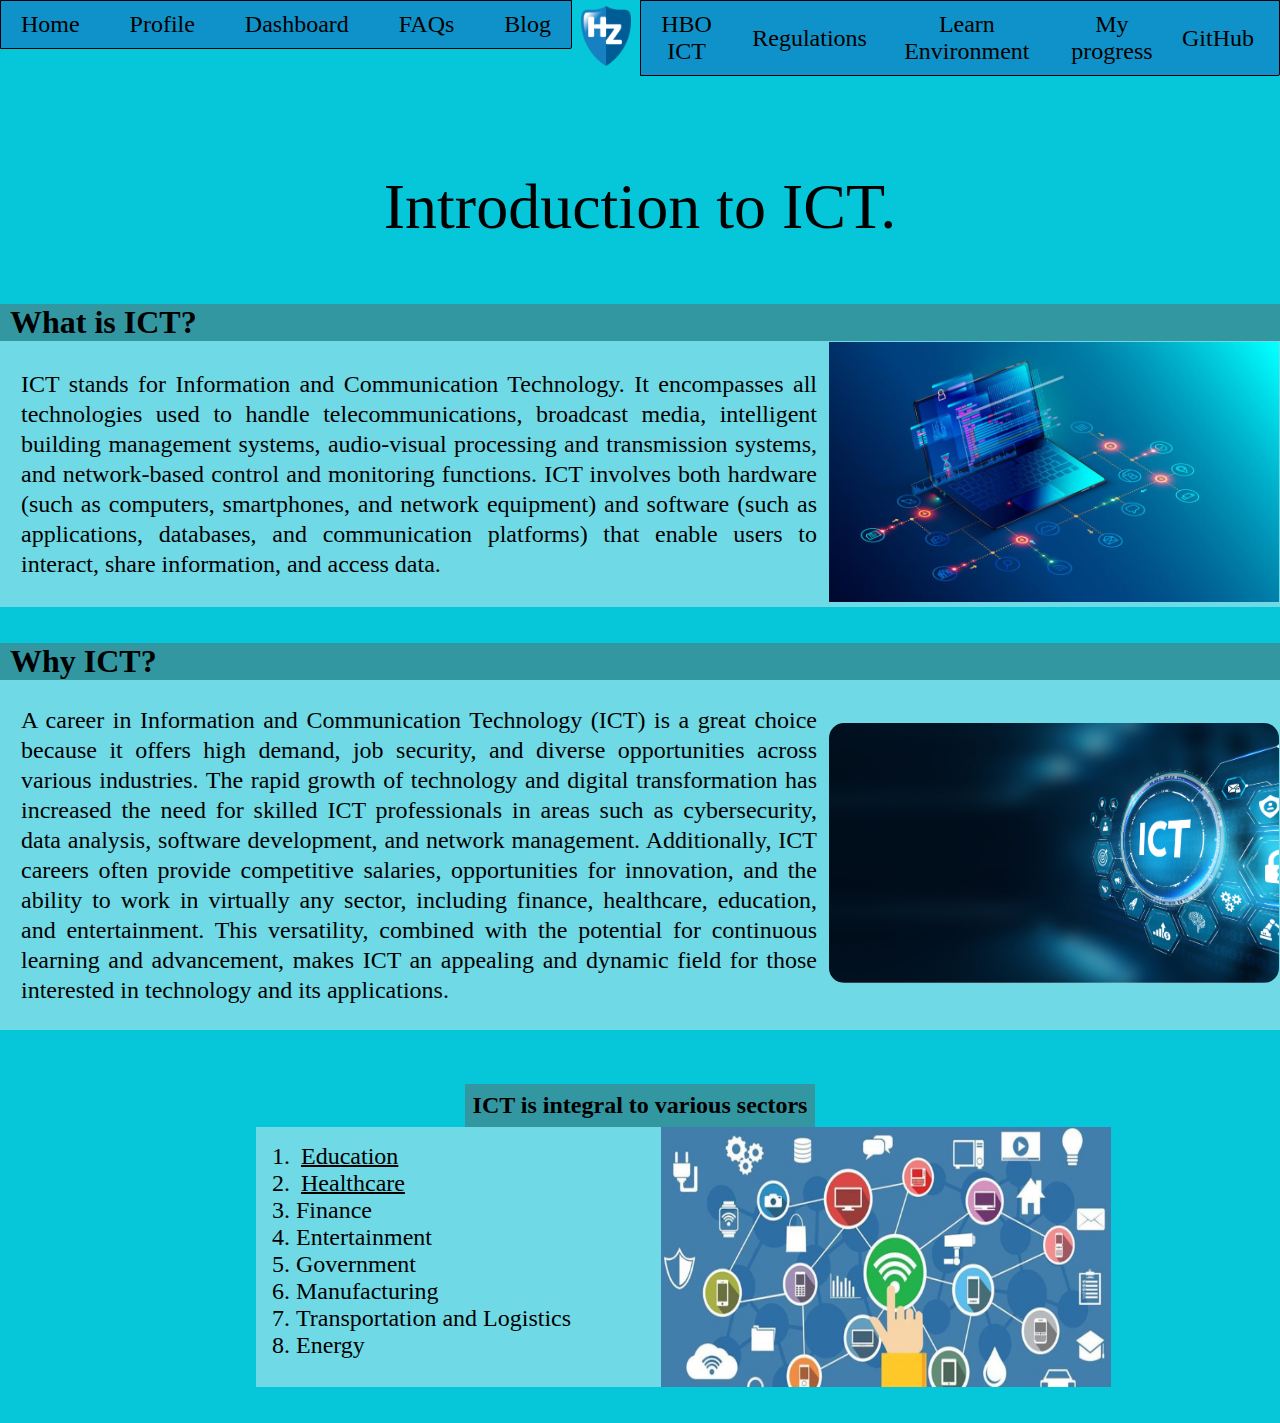
<file: index.html>
<!DOCTYPE html>
<html lang="en">

<head>
  <meta charset="UTF-8" />
  <meta name="viewport" content="width=device-width, initial-scale=1.0" />
  <title>Home</title>
  <link rel="stylesheet" href="style.css" />
  <link rel="shortcut icon" type="image/png" href="photos/icon.png" />

</head>

<body>

  <table class="nav-table">

    <tr>
      <td class="nav-td" style="width: 42%;">
        <nav style="display: flex; margin: 0; height: 100%; justify-content: space-around;">
          <a href="index.html">Home</a>
          <a href="profile.html">Profile</a>
          <a href="dashboard.html">Dashboard</a>
          <a href="faq.html">FAQs</a>
          <a href="blog.html" style="margin: 0px;">Blog</a>
        </nav>
      </td>
      <td style="width: 5%;">
        <img src="photos/hz-logo.png" alt="" style="width: 50px; height: 60px;">
      </td>

      <td class="nav-td">

        <nav class="second-nav">
          <a href="https://oer.hz.nl/6978cdea-fb31-430b-9bf9-63206aa07754" target="_blank"
            style="align-items: center;">HBO ICT</a>

          <a href="https://hz.nl/uploads/documents/1.4-Over-de-HZ/1.4.3.-Regelingen-en-documenten/OERS/2023-2024/Juli/TWE/IR-B-HBO-ICT-full-time-2023-2024-DEF.pdf"
            target="_blank" style="align-items: center;">
            Regulations</a>
          <a href="https://learn.hz.nl/" target="_blan">Learn Environment</a>
          <a href="https://hz.osiris-student.nl/home" target="_blank">My progress</a>
          <a href="https://github.com/HZ-HBO-ICT" style="padding: 0px;">GitHub</a>
        </nav>
      </td>
    </tr>
  </table>




  <br><br><br><br><br><br>

  <div class="center">
    Introduction to ICT.
  </div>

  <h1 style="margin: 0; padding-left: 10px; background-color: #3397a2">What is ICT?</h1>
  <table style="border-collapse: collapse">
    <tr style="background-color: #6fdae6">
      <td style="text-align: justify;">
        <p class="fon" style="margin-right: 10px;">
          ICT stands for Information and Communication Technology. It
          encompasses all technologies used to handle telecommunications,
          broadcast media, intelligent building management systems,
          audio-visual processing and transmission systems, and network-based
          control and monitoring functions. ICT involves both hardware (such
          as computers, smartphones, and network equipment) and software (such
          as applications, databases, and communication platforms) that enable
          users to interact, share information, and access data.
        </p>
      </td>

      <td style="margin-right: 10px; height: fit-content">
        <img src="photos/pic1.jpg" />
      </td>
    </tr>
  </table>
  <br /><br />


  <h1 style="margin: 0; padding-left: 10px; background-color: #3397a2">Why ICT?</h1>
  <table style="border-collapse: collapse">
    <tr style="background-color: #6fdae6">
      <td>
        <p class="fon" style="text-align: justify; margin-right: 10px;">
          A career in Information and Communication Technology (ICT) is a
          great choice because it offers high demand, job security, and
          diverse opportunities across various industries. The rapid growth of
          technology and digital transformation has increased the need for
          skilled ICT professionals in areas such as cybersecurity, data
          analysis, software development, and network management.
          Additionally, ICT careers often provide competitive salaries,
          opportunities for innovation, and the ability to work in virtually
          any sector, including finance, healthcare, education, and
          entertainment. This versatility, combined with the potential for
          continuous learning and advancement, makes ICT an appealing and
          dynamic field for those interested in technology and its
          applications.
        </p>
      </td>

      <td style="margin-right: 10px">
        <img src="photos/pic2.jpg" style="border-radius: 15px" />
      </td>
    </tr>
  </table>
  <br /><br /><br />

  <div style="
        margin: auto;
        padding: 8px;
        background-color: #3397a2;
        width: fit-content;
      ">
    <h2 style="margin: 0px">ICT is integral to various sectors</h2>
  </div>

  <div style="display: inline-flex; margin-left: 20%; background-color: #6fdae6">
    <ol style="margin-right: 90px">
      <li><a href="https://www.obsbot.com/blog/e-classes/ict-in-education"
          style="text-decoration: underline 1.5px;">Education</a></li>
      <li><a href="https://medium.com/@preethika200154200435/ict-in-health-sector-8dc1d999089f"
          style="text-decoration: underline 1.5px;">Healthcare</a></li>
      <li>Finance</li>
      <li>Entertainment</li>
      <li>Government</li>
      <li>Manufacturing</li>
      <li>Transportation and Logistics</li>
      <li>Energy</li>
    </ol>
    <img src="photos/pic3.jpg" />
  </div>
  <br /><br /><br />




</body>

</html>
</file>
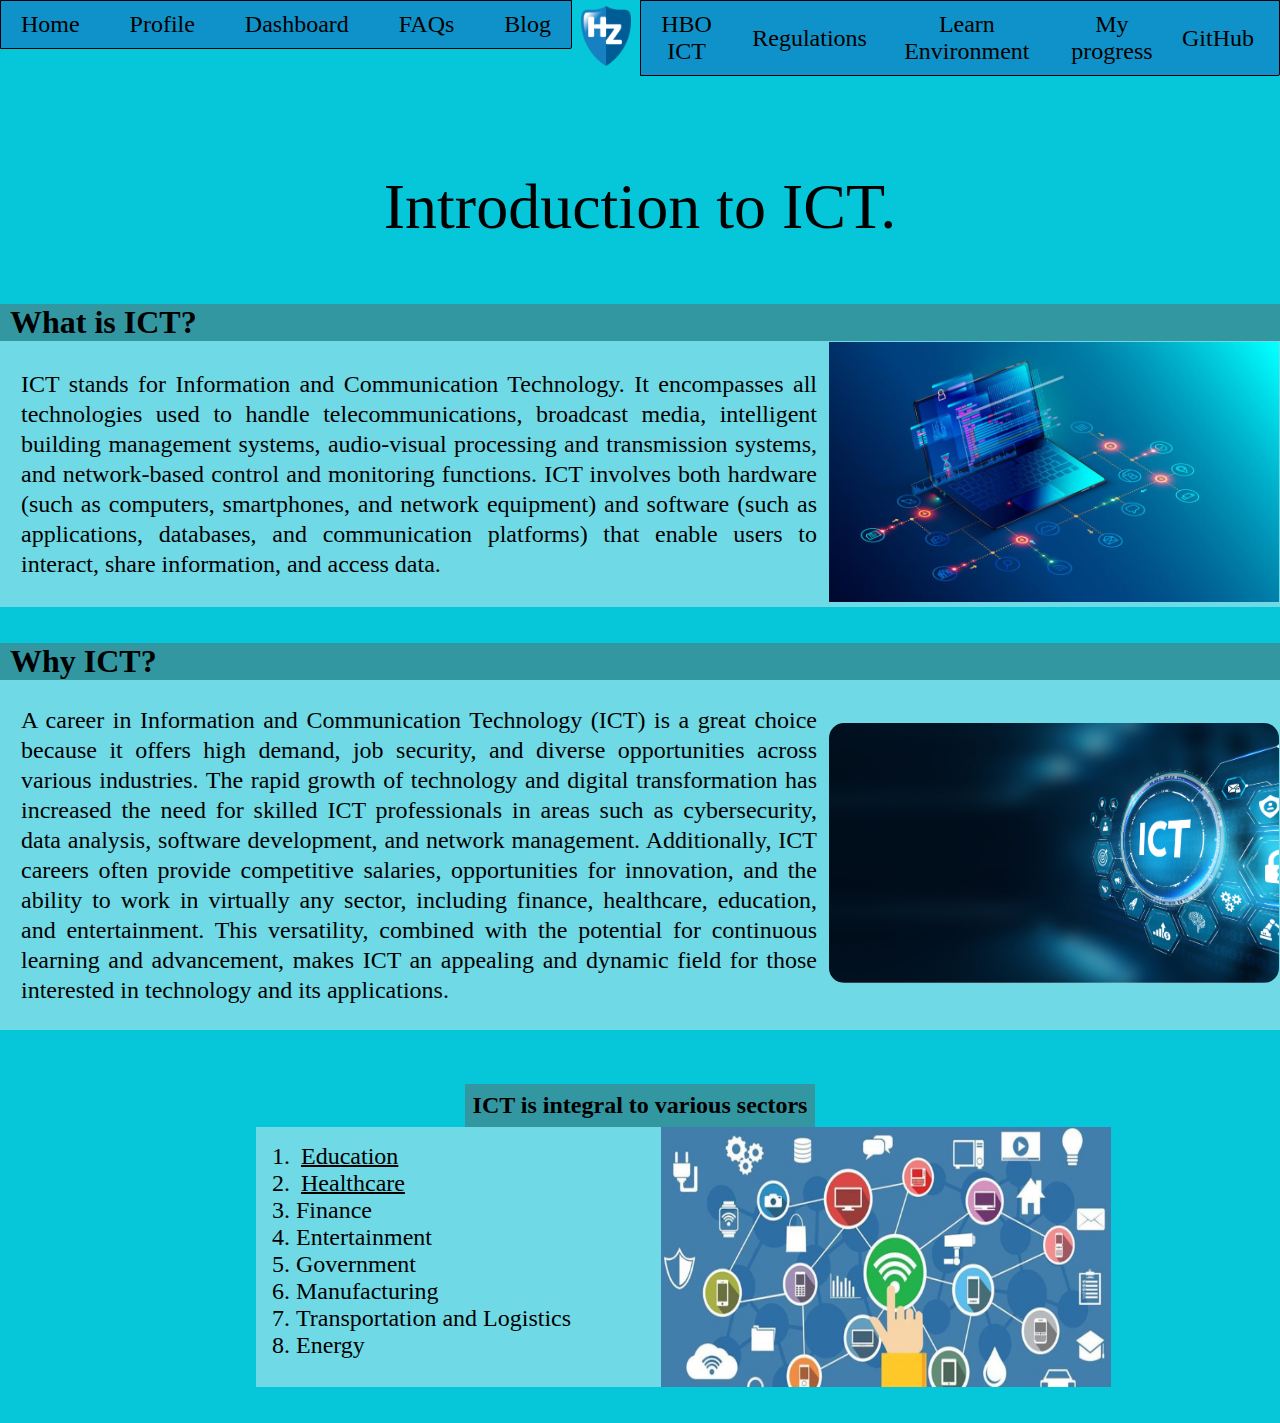
<file: html/index.html>
<!DOCTYPE html>
<html lang="en">

<head>
  <meta charset="UTF-8" />
  <meta name="viewport" content="width=device-width, initial-scale=1.0" />
  <title>Home</title>
  <link rel="stylesheet" href="../css/style.css" />
  <link rel="shortcut icon" type="image/png" href="../photos/icon.png" />

</head>

<body>

  <table class="nav-table">

    <tr>
      <td class="nav-td" style="width: 42%;">
        <nav style="display: flex; margin: 0; height: 100%; justify-content: space-around;">
          <a href="../html/index.html">Home</a>
          <a href="../html/profile.html">Profile</a>
          <a href="../html/dashboard.html">Dashboard</a>
          <a href="../html/faq.html">FAQs</a>
          <a href="../html/blog.html" style="margin: 0px;">Blog</a>
        </nav>
      </td>
      <td style="width: 5%;">
        <img src="../photos/hz-logo.png" alt="" style="width: 50px; height: 60px;">
      </td>

      <td class="nav-td">

        <nav class="second-nav">
          <a href="https://oer.hz.nl/6978cdea-fb31-430b-9bf9-63206aa07754" target="_blank"
            style="align-items: center;">HBO ICT</a>

          <a href="https://hz.nl/uploads/documents/1.4-Over-de-HZ/1.4.3.-Regelingen-en-documenten/OERS/2023-2024/Juli/TWE/IR-B-HBO-ICT-full-time-2023-2024-DEF.pdf"
            target="_blank" style="align-items: center;">
            Regulations</a>
          <a href="https://learn.hz.nl/" target="_blan">Learn Environment</a>
          <a href="https://hz.osiris-student.nl/home" target="_blank">My progress</a>
          <a href="https://github.com/HZ-HBO-ICT" style="padding: 0px;">GitHub</a>
        </nav>
      </td>
    </tr>
  </table>




  <br><br><br><br><br><br>

  <div class="center">
    Introduction to ICT.
  </div>

  <h1 style="margin: 0; padding-left: 10px; background-color: #3397a2">What is ICT?</h1>
  <table style="border-collapse: collapse">
    <tr style="background-color: #6fdae6">
      <td style="text-align: justify;">
        <p class="fon" style="margin-right: 10px;">
          ICT stands for Information and Communication Technology. It
          encompasses all technologies used to handle telecommunications,
          broadcast media, intelligent building management systems,
          audio-visual processing and transmission systems, and network-based
          control and monitoring functions. ICT involves both hardware (such
          as computers, smartphones, and network equipment) and software (such
          as applications, databases, and communication platforms) that enable
          users to interact, share information, and access data.
        </p>
      </td>

      <td style="margin-right: 10px; height: fit-content">
        <img src="../photos/pic1.jpg" />
      </td>
    </tr>
  </table>
  <br /><br />


  <h1 style="margin: 0; padding-left: 10px; background-color: #3397a2">Why ICT?</h1>
  <table style="border-collapse: collapse">
    <tr style="background-color: #6fdae6">
      <td>
        <p class="fon" style="text-align: justify; margin-right: 10px;">
          A career in Information and Communication Technology (ICT) is a
          great choice because it offers high demand, job security, and
          diverse opportunities across various industries. The rapid growth of
          technology and digital transformation has increased the need for
          skilled ICT professionals in areas such as cybersecurity, data
          analysis, software development, and network management.
          Additionally, ICT careers often provide competitive salaries,
          opportunities for innovation, and the ability to work in virtually
          any sector, including finance, healthcare, education, and
          entertainment. This versatility, combined with the potential for
          continuous learning and advancement, makes ICT an appealing and
          dynamic field for those interested in technology and its
          applications.
        </p>
      </td>

      <td style="margin-right: 10px">
        <img src="../photos/pic2.jpg" style="border-radius: 15px" />
      </td>
    </tr>
  </table>
  <br /><br /><br />

  <div style="
        margin: auto;
        padding: 8px;
        background-color: #3397a2;
        width: fit-content;
      ">
    <h2 style="margin: 0px">ICT is integral to various sectors</h2>
  </div>

  <div style="display: inline-flex; margin-left: 20%; background-color: #6fdae6">
    <ol style="margin-right: 90px">
      <li><a href="https://www.obsbot.com/blog/e-classes/ict-in-education"
          style="text-decoration: underline 1.5px;">Education</a></li>
      <li><a href="https://medium.com/@preethika200154200435/ict-in-health-sector-8dc1d999089f"
          style="text-decoration: underline 1.5px;">Healthcare</a></li>
      <li>Finance</li>
      <li>Entertainment</li>
      <li>Government</li>
      <li>Manufacturing</li>
      <li>Transportation and Logistics</li>
      <li>Energy</li>
    </ol>
    <img src="../photos/pic3.jpg" />
  </div>
  <br /><br /><br />




</body>

</html>
</file>
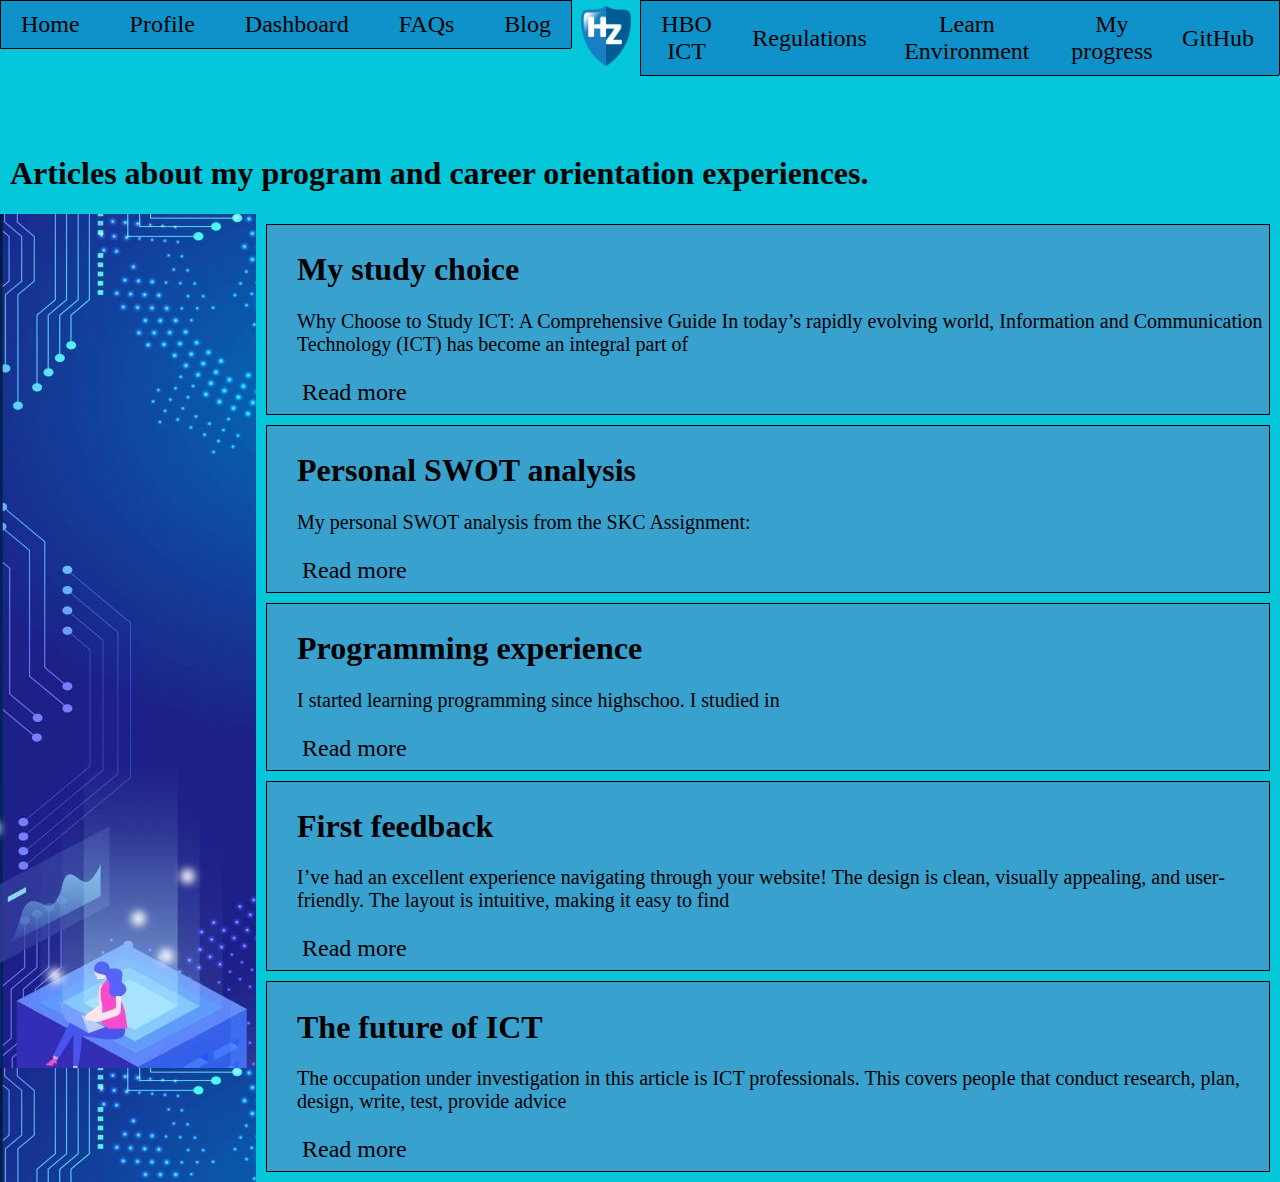
<file: blog.html>
<!DOCTYPE html>
<html lang="en">

<head>
    <meta charset="UTF-8">
    <meta name="viewport" content="width=device-width, initial-scale=1.0">
    <title>Blog</title>
    <link rel="stylesheet" href="style.css">
    <link rel="stylesheet" href="blogstyle.css">
    <link rel="shortcut icon" type="image/png" href="photos/icon.png">
</head>

<body>
    <table class="nav-table">

        <tr>
            <td class="nav-td" style="width: 42%;">
                <nav style="display: flex; margin: 0; height: 100%; justify-content: space-around;">
                    <a href="index.html">Home</a>
                    <a href="profile.html">Profile</a>
                    <a href="dashboard.html">Dashboard</a>
                    <a href="faq.html">FAQs</a>
                    <a href="blog.html" style="margin: 0px;">Blog</a>
                </nav>
            </td>
            <td style="width: 5%;">
                <img src="photos/hz-logo.png" alt="" style="width: 50px; height: 60px;">
            </td>

            <td class="nav-td">

                <nav class="second-nav">
                    <a href="https://oer.hz.nl/6978cdea-fb31-430b-9bf9-63206aa07754" target="_blank"
                        style="align-items: center;">HBO ICT</a>

                    <a href="https://hz.nl/uploads/documents/1.4-Over-de-HZ/1.4.3.-Regelingen-en-documenten/OERS/2023-2024/Juli/TWE/IR-B-HBO-ICT-full-time-2023-2024-DEF.pdf"
                        target="_blank" style="align-items: center;">
                        Regulations</a>
                    <a href="https://learn.hz.nl/" target="_blan">Learn Environment</a>
                    <a href="https://hz.osiris-student.nl/home" target="_blank">My progress</a>
                    <a href="https://github.com/HZ-HBO-ICT" style="padding: 0px;">GitHub</a>
                </nav>
            </td>
        </tr>
    </table><br><br><br><br>

    <h1 style="margin-left: 10px;">Articles about my program and career orientation experiences. </h1>
    <div class="main-div">
        <div class="side-div">

        </div>

        <div class="articles-div">
            <div class="article-div">
                <h1>My study choice</h1>
                <p class="ptext">Why Choose to Study ICT: A Comprehensive Guide
                    In today’s rapidly evolving world, Information and Communication Technology (ICT) has become an
                    integral part of <br><br><a href="" class="read-more-link">Read more</a></p>
            </div>

            <div class="article-div">
                <h1>Personal SWOT analysis</h1>
                <p class="ptext">My personal SWOT analysis from the SKC Assignment:<br><br><a href=""
                        class="read-more-link">Read
                        more</a></p>
            </div>

            <div class="article-div">
                <h1>Programming experience</h1>
                <p class="ptext">I started learning programming since highschoo. I studied in <br><br>
                    <a href="https://eures.europa.eu/future-work-ict-professionals-2020-09-25_en"
                        class="read-more-link">Read more</a>
                </p>
            </div>

            <div class="article-div">
                <h1>First feedback</h1>
                <p class="ptext">I’ve had an excellent experience navigating through your website! The design is clean,
                    visually
                    appealing, and user-friendly. The layout is intuitive, making it easy to find <br><br>
                    <a href="https://eures.europa.eu/future-work-ict-professionals-2020-09-25_en"
                        class="read-more-link">Read more</a>
                </p>
            </div>

            <div class="article-div">
                <h1>The future of ICT</h1>
                <p class="ptext">The occupation under investigation in this article is ICT professionals. This covers
                    people that
                    conduct research, plan, design, write, test, provide advice <br><br>
                    <a href="https://eures.europa.eu/future-work-ict-professionals-2020-09-25_en"
                        class="read-more-link">Read more</a>
                </p>
            </div>
        </div>

    </div>
</body>

</html>
</file>
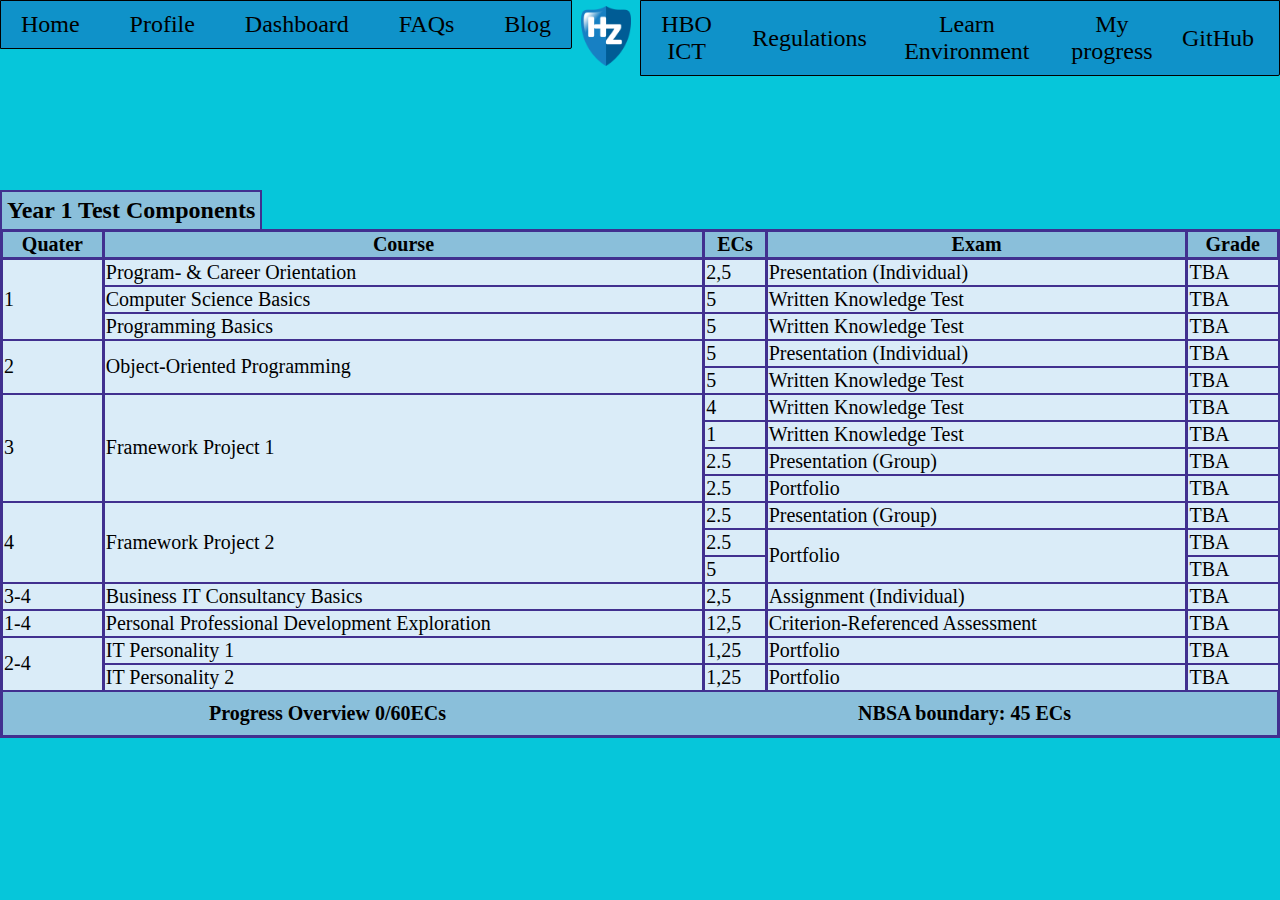
<file: dashboard.html>
<!DOCTYPE html>
<html lang="en">

<head>
    <meta charset="UTF-8">
    <meta name="viewport" content="width=device-width, initial-scale=1.TBA">
    <title>Dashboard</title>
    <link rel="stylesheet" href="style.css">
    <link rel="stylesheet" href="dashboardstyle.css">

    <link rel="shortcut icon" type="image/png" href="photos/icon.png">


</head>

<body>
    <table class="nav-table">

        <tr>
            <td class="nav-td" style="width: 42%; border:none;">
                <nav style="display: flex; margin: 0; height: 100%; justify-content: space-around;">
                    <a href="index.html">Home</a>
                    <a href="profile.html">Profile</a>
                    <a href="dashboard.html">Dashboard</a>
                    <a href="faq.html">FAQs</a>
                    <a href="blog.html" style="margin: 0px;">Blog</a>
                </nav>
            </td>
            <td style="width: 5%; border:none;">
                <img src="photos/hz-logo.png" alt="" style="width: 50px; height: 60px;">
            </td>

            <td class="nav-td" style="border:none;">

                <nav class="second-nav">
                    <a href="https://oer.hz.nl/6978cdea-fb31-430b-9bf9-63206aa07754" target="_blank"
                        style="align-items: center;">HBO ICT</a>

                    <a href="https://hz.nl/uploads/documents/1.4-Over-de-HZ/1.4.3.-Regelingen-en-documenten/OERS/2023-2024/Juli/TWE/IR-B-HBO-ICT-full-time-2023-2024-DEF.pdf"
                        target="_blank" style="align-items: center;">
                        Regulations</a>
                    <a href="https://learn.hz.nl/" target="_blan">Learn Environment</a>
                    <a href="https://hz.osiris-student.nl/home" target="_blank">My progress</a>
                    <a href="https://github.com/HZ-HBO-ICT" style="padding: 0px;">GitHub</a>
                </nav>
            </td>
        </tr>
    </table>

    <br><br><br><br><br><br>

    <div class="dashboard-div">

        <h2 class="table-title">Year 1 Test Components</h2>
        <table class="dashboard">

            <tr>
                <th>Quater</th>
                <th>Course</th>
                <th>ECs</th>
                <th>Exam</th>
                <th>Grade</th>
            </tr>


            <tr class="not-merged">
                <td rowspan="3">1</td>
                <td>Program- & Career Orientation</td>
                <td>2,5</td>
                <td>Presentation (Individual)</td>
                <td>TBA</td>
            </tr>
            <tr class="not-merged">
                <!---->
                <td>Computer Science Basics</td>
                <td>5</td>
                <td>Written Knowledge Test</td>
                <td>TBA</td>
            </tr>
            <tr class="not-merged">
                <!---->
                <td>Programming Basics</td>
                <td>5</td>
                <td>Written Knowledge Test</td>
                <td>TBA</td>
            </tr>


            <tr class="not-merged">
                <td rowspan="2">2</td>
                <td rowspan="2">Object-Oriented Programming</td>
                <td>5</td>
                <td>Presentation (Individual)</td>
                <td>TBA</td>
            </tr>
            <tr class="not-merged">
                <!-- -->

                <td>5</td>
                <td>Written Knowledge Test</td>
                <td>TBA</td>
            </tr>


            <tr class="not-merged">
                <td rowspan="4">3</td>
                <td rowspan="4">Framework Project 1</td>
                <td>4</td>
                <td>Written Knowledge Test</td>
                <td>TBA</td>
            </tr>
            <tr class="not-merged">
                <!-- -->

                <td>1</td>
                <td>Written Knowledge Test</td>
                <td>TBA</td>
            </tr>
            <tr class="not-merged">
                <!-- -->

                <td>2.5</td>
                <td>Presentation (Group)</td>
                <td>TBA</td>
            </tr>
            <tr class="not-merged">
                <!-- -->

                <td>2.5</td>
                <td>Portfolio</td>
                <td>TBA</td>
            </tr>


            <tr class="not-merged">
                <td rowspan="3">4</td>
                <td rowspan="3">Framework Project 2</td>
                <td>2.5</td>
                <td>Presentation (Group)</td>
                <td>TBA</td>
            </tr>
            <tr class="not-merged">
                <!-- -->

                <td>2.5</td>
                <td rowspan="2">Portfolio</td>
                <td>TBA</td>
            </tr>
            <tr class="not-merged">
                <!-- -->

                <td>5</td>
                <!-- -->
                <td>TBA</td>
            </tr>


            <tr class="not-merged">
                <td>3-4</td>
                <td>Business IT Consultancy Basics</td>
                <td>2,5</td>
                <td>Assignment (Individual)</td>
                <td>TBA</td>
            </tr>

            <tr class="not-merged">
                <td>1-4</td>
                <td>Personal Professional Development Exploration</td>
                <td>12,5</td>
                <td>Criterion-Referenced Assessment</td>
                <td>TBA</td>
            </tr>

            <tr class="not-merged">
                <td rowspan="2">2-4</td>
                <td>IT Personality 1</td>
                <td>1,25</td>
                <td>Portfolio</td>
                <td>TBA</td>
            </tr>
            <tr class="not-merged">
                <!-- -->
                <td>IT Personality 2</td>
                <td>1,25</td>
                <td>Portfolio</td>
                <td>TBA</td>
            </tr>
        </table>

        <div class="progress-div">
            <div class="di">
                Progress Overview 0/60ECs
            </div>
            <div class="di">
                NBSA boundary: 45 ECs
            </div>

        </div>

    </div>
</body>

</html>
</file>
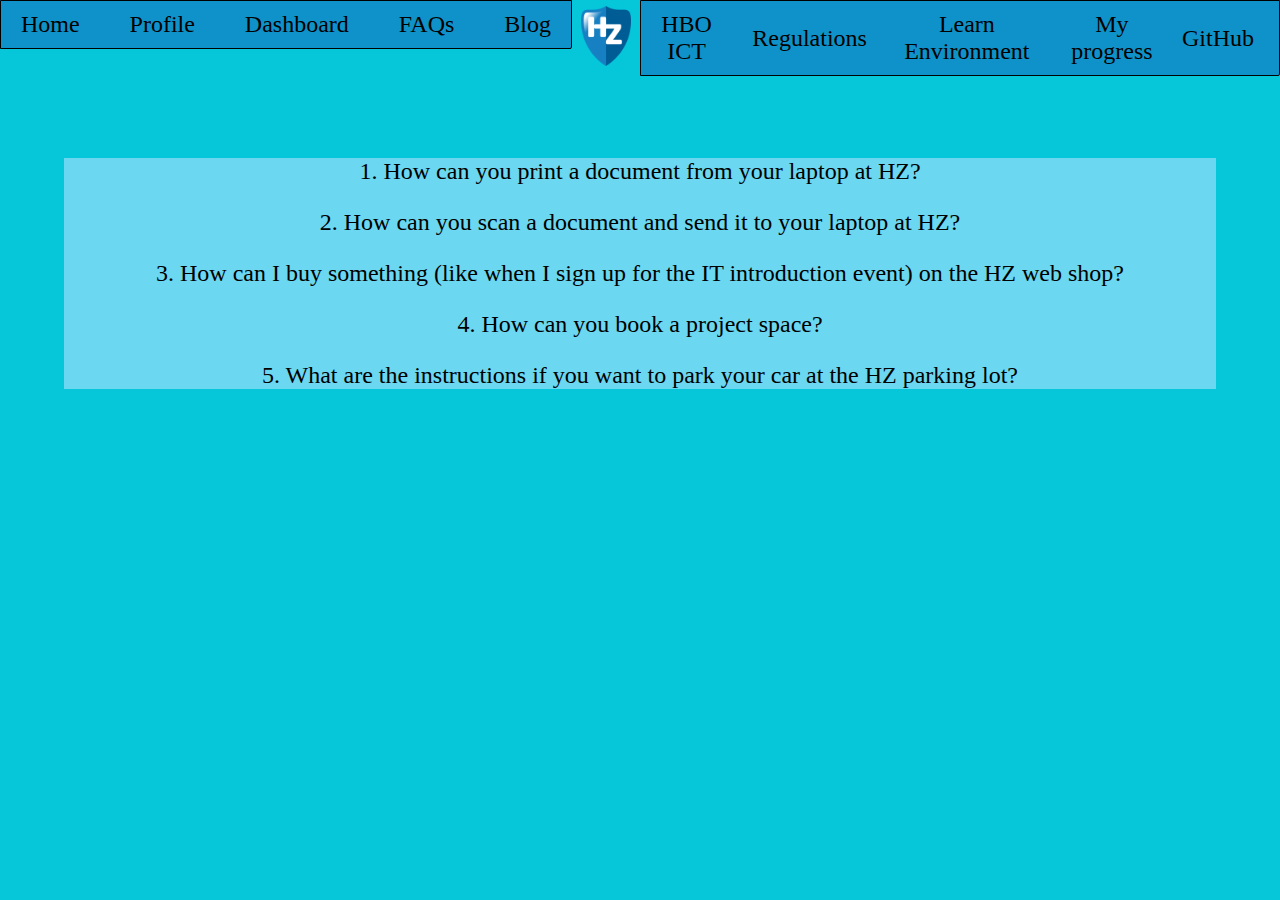
<file: faq.html>
<!DOCTYPE html>
<html lang="en">

<head>
    <meta charset="UTF-8">
    <meta name="viewport" content="width=device-width, initial-scale=1.0">
    <title>FAQs</title>
    <link rel="stylesheet" href="style.css">
    <link rel="stylesheet" href="faqstyle.css">
    <link rel="shortcut icon" type="image/png" href="photos/icon.png">


</head>

<body>
    <table class="nav-table">

        <tr>
            <td class="nav-td" style="width: 42%;">
                <nav style="display: flex; margin: 0; height: 100%; justify-content: space-around;">
                    <a href="index.html">Home</a>
                    <a href="profile.html">Profile</a>
                    <a href="dashboard.html">Dashboard</a>
                    <a href="faq.html">FAQs</a>
                    <a href="blog.html" style="margin: 0px;">Blog</a>
                </nav>
            </td>
            <td style="width: 5%;">
                <img src="photos/hz-logo.png" alt="" style="width: 50px; height: 60px;">
            </td>

            <td class="nav-td">

                <nav class="second-nav">
                    <a href="https://oer.hz.nl/6978cdea-fb31-430b-9bf9-63206aa07754" target="_blank"
                        style="align-items: center;">HBO ICT</a>

                    <a href="https://hz.nl/uploads/documents/1.4-Over-de-HZ/1.4.3.-Regelingen-en-documenten/OERS/2023-2024/Juli/TWE/IR-B-HBO-ICT-full-time-2023-2024-DEF.pdf"
                        target="_blank" style="align-items: center;">
                        Regulations</a>
                    <a href="https://learn.hz.nl/" target="_blan">Learn Environment</a>
                    <a href="https://hz.osiris-student.nl/home" target="_blank">My progress</a>
                    <a href="https://github.com/HZ-HBO-ICT" style="padding: 0px;">GitHub</a>
                </nav>
            </td>
        </tr>
    </table>
    <br><br><br><br>

    <div class="mainDiv">
        <div class="childDiv">
            <p>1. How can you print a document from your laptop at HZ?</p>
        </div>

        <div class="childDiv">
            <p>2. How can you scan a document and send it to your laptop at HZ?</p>
        </div>

        <div class="childDiv">
            <p>3. How can I buy something (like when I sign up for the IT introduction event) on the HZ web shop?</p>
        </div>

        <div class="childDiv">
            <p>4. How can you book a project space?</p>
        </div>

        <div class="childDiv">
            <p>5. What are the instructions if you want to park your car at the HZ parking lot?</p>
        </div>
    </div>
</body>

</html>
</file>
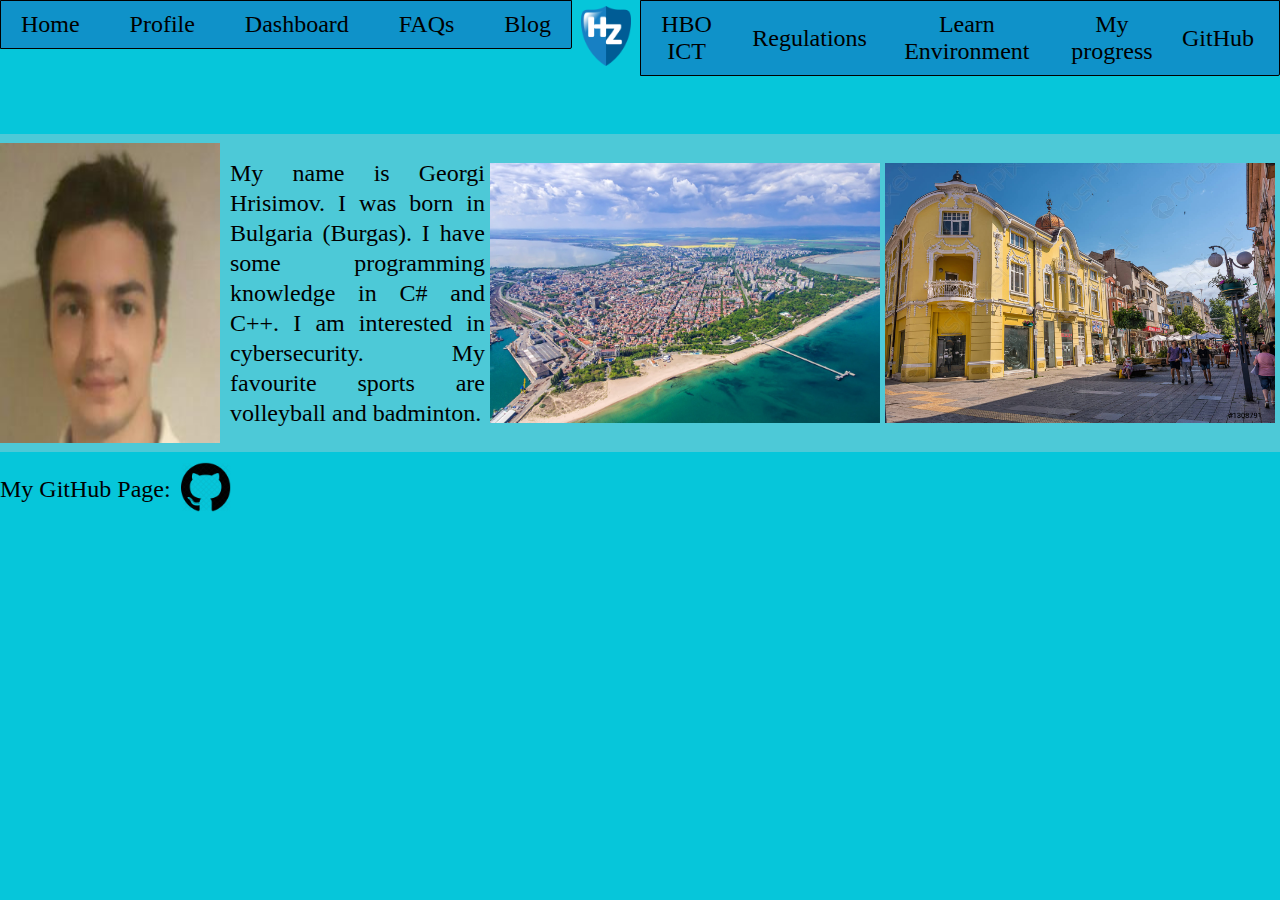
<file: profile.html>
<!DOCTYPE html>
<html lang="en">

<head>
    <meta charset="UTF-8" />
    <meta name="viewport" content="width=device-width, initial-scale=1.0" />
    <title>Profile</title>
    <link rel="stylesheet" href="style.css" />
    <link rel="shortcut icon" type="image/png" href="photos/icon.png" />
</head>

<body>
    <table class="nav-table">

        <tr>
            <td class="nav-td" style="width: 42%;">
                <nav style="display: flex; margin: 0; height: 100%; justify-content: space-around;">
                    <a href="index.html">Home</a>
                    <a href="profile.html">Profile</a>
                    <a href="dashboard.html">Dashboard</a>
                    <a href="faq.html">FAQs</a>
                    <a href="blog.html" style="margin: 0px;">Blog</a>
                </nav>
            </td>
            <td style="width: 5%;">
                <img src="photos/hz-logo.png" alt="" style="width: 50px; height: 60px;">
            </td>

            <td class="nav-td">

                <nav class="second-nav">
                    <a href="https://oer.hz.nl/6978cdea-fb31-430b-9bf9-63206aa07754" target="_blank"
                        style="align-items: center;">HBO ICT</a>

                    <a href="https://hz.nl/uploads/documents/1.4-Over-de-HZ/1.4.3.-Regelingen-en-documenten/OERS/2023-2024/Juli/TWE/IR-B-HBO-ICT-full-time-2023-2024-DEF.pdf"
                        target="_blank" style="align-items: center;">
                        Regulations</a>
                    <a href="https://learn.hz.nl/" target="_blan">Learn Environment</a>
                    <a href="https://hz.osiris-student.nl/home" target="_blank">My progress</a>
                    <a href="https://github.com/HZ-HBO-ICT" style="padding: 0px;">GitHub</a>
                </nav>
            </td>
        </tr>
    </table>
    <br /><br /><br /><br />

    <div class="whoamiDiv">
        <img class="me" src="photos/me.jfif" alt="" />
        <div style="width: 380px; margin-right: 5px">
            <p style="line-height: 30px; text-align: justify;">
                My name is Georgi Hrisimov. I was born in Bulgaria (Burgas). I have
                some programming knowledge in C# and C++. I am interested in
                cybersecurity. My favourite sports are volleyball and badminton.
            </p>
        </div>
        <img src="photos/burgas.jpg" alt="burgas" style="border-radius: 0px; margin-right: 5px" />
        <img src="photos/burgas2.jpg" alt="burgas" style="border-radius: 0px; margin-right: 5px" />
    </div>

    <div style="display: inline-flex; align-items: center">

        <p style="font-size: 24px; margin-right: 5px">My GitHub Page:</p>
        <a href="https://github.com/GKHrisimov19">
            <img src="photos/github.webp" alt="" class="github" />
        </a>
    </div>
</body>

</html>
</file>
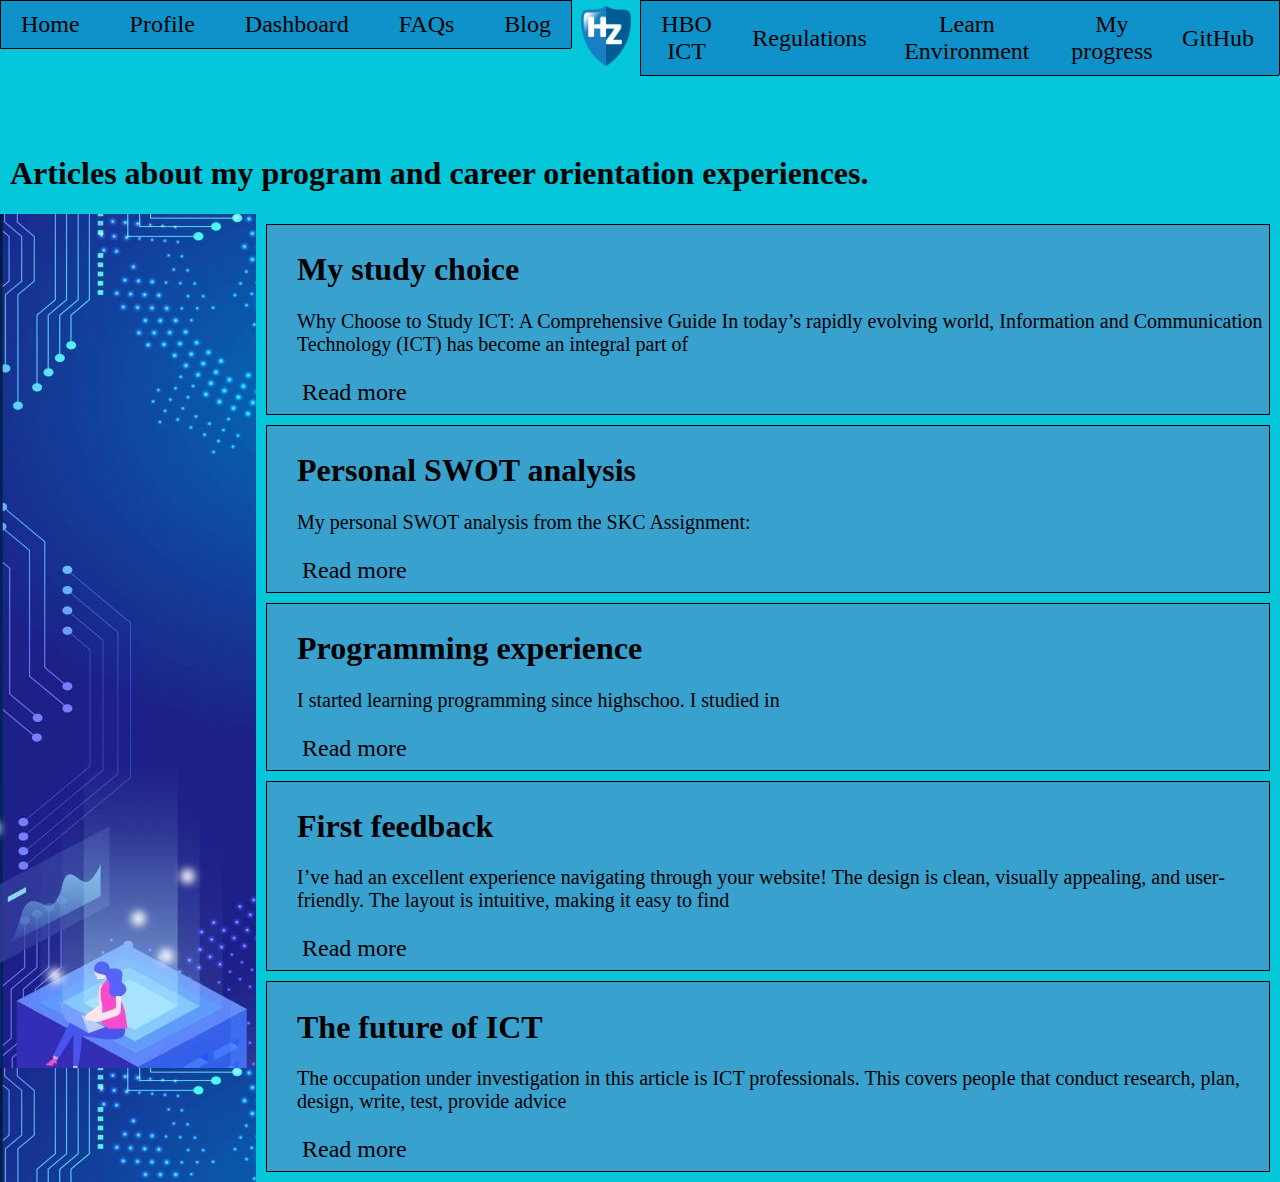
<file: html/blog.html>
<!DOCTYPE html>
<html lang="en">

<head>
    <meta charset="UTF-8">
    <meta name="viewport" content="width=device-width, initial-scale=1.0">
    <title>Blog</title>
    <link rel="stylesheet" href="../css/style.css">
    <link rel="stylesheet" href="../css/blogstyle.css">
    <link rel="shortcut icon" type="image/png" href="../photos/icon.png">
</head>

<body>
    <table class="nav-table">

        <tr>
            <td class="nav-td" style="width: 42%;">
                <nav style="display: flex; margin: 0; height: 100%; justify-content: space-around;">
                    <a href="../html/index.html">Home</a>
                    <a href="../html/profile.html">Profile</a>
                    <a href="../html/dashboard.html">Dashboard</a>
                    <a href="../html/faq.html">FAQs</a>
                    <a href="../html/blog.html" style="margin: 0px;">Blog</a>
                </nav>
            </td>
            <td style="width: 5%;">
                <img src="../photos/hz-logo.png" alt="" style="width: 50px; height: 60px;">
            </td>

            <td class="nav-td">

                <nav class="second-nav">
                    <a href="https://oer.hz.nl/6978cdea-fb31-430b-9bf9-63206aa07754" target="_blank"
                        style="align-items: center;">HBO ICT</a>

                    <a href="https://hz.nl/uploads/documents/1.4-Over-de-HZ/1.4.3.-Regelingen-en-documenten/OERS/2023-2024/Juli/TWE/IR-B-HBO-ICT-full-time-2023-2024-DEF.pdf"
                        target="_blank" style="align-items: center;">
                        Regulations</a>
                    <a href="https://learn.hz.nl/" target="_blan">Learn Environment</a>
                    <a href="https://hz.osiris-student.nl/home" target="_blank">My progress</a>
                    <a href="https://github.com/HZ-HBO-ICT" style="padding: 0px;">GitHub</a>
                </nav>
            </td>
        </tr>
    </table><br><br><br><br>

    <h1 style="margin-left: 10px;">Articles about my program and career orientation experiences. </h1>
    <div class="main-div">

        <div class="side-div"></div>

        <div class="articles-div">
            <div class="article-div">
                <h1>My study choice</h1>
                <p class="ptext">Why Choose to Study ICT: A Comprehensive Guide
                    In today’s rapidly evolving world, Information and Communication Technology (ICT) has become an
                    integral part of <br><br><a href="../html/articles/article1.html" class="read-more-link">Read
                        more</a></p>
            </div>

            <div class="article-div">
                <h1>Personal SWOT analysis</h1>
                <p class="ptext">My personal SWOT analysis from the SKC Assignment:<br><br><a
                        href="../html/articles/article2.html" class="read-more-link">Read
                        more</a></p>
            </div>

            <div class="article-div">
                <h1>Programming experience</h1>
                <p class="ptext">I started learning programming since highschoo. I studied in <br><br>
                    <a href="../html/articles/article3.html" class="read-more-link">Read more</a>
                </p>
            </div>

            <div class="article-div">
                <h1>First feedback</h1>
                <p class="ptext">I’ve had an excellent experience navigating through your website! The design is clean,
                    visually
                    appealing, and user-friendly. The layout is intuitive, making it easy to find <br><br>
                    <a href="../html/articles/article4.html" class="read-more-link">Read more</a>
                </p>
            </div>

            <div class="article-div">
                <h1>The future of ICT</h1>
                <p class="ptext">The occupation under investigation in this article is ICT professionals. This covers
                    people that
                    conduct research, plan, design, write, test, provide advice <br><br>
                    <a href="https://eures.europa.eu/future-work-ict-professionals-2020-09-25_en"
                        class="read-more-link">Read more</a>
                </p>
            </div>
        </div>

    </div>
</body>

</html>
</file>
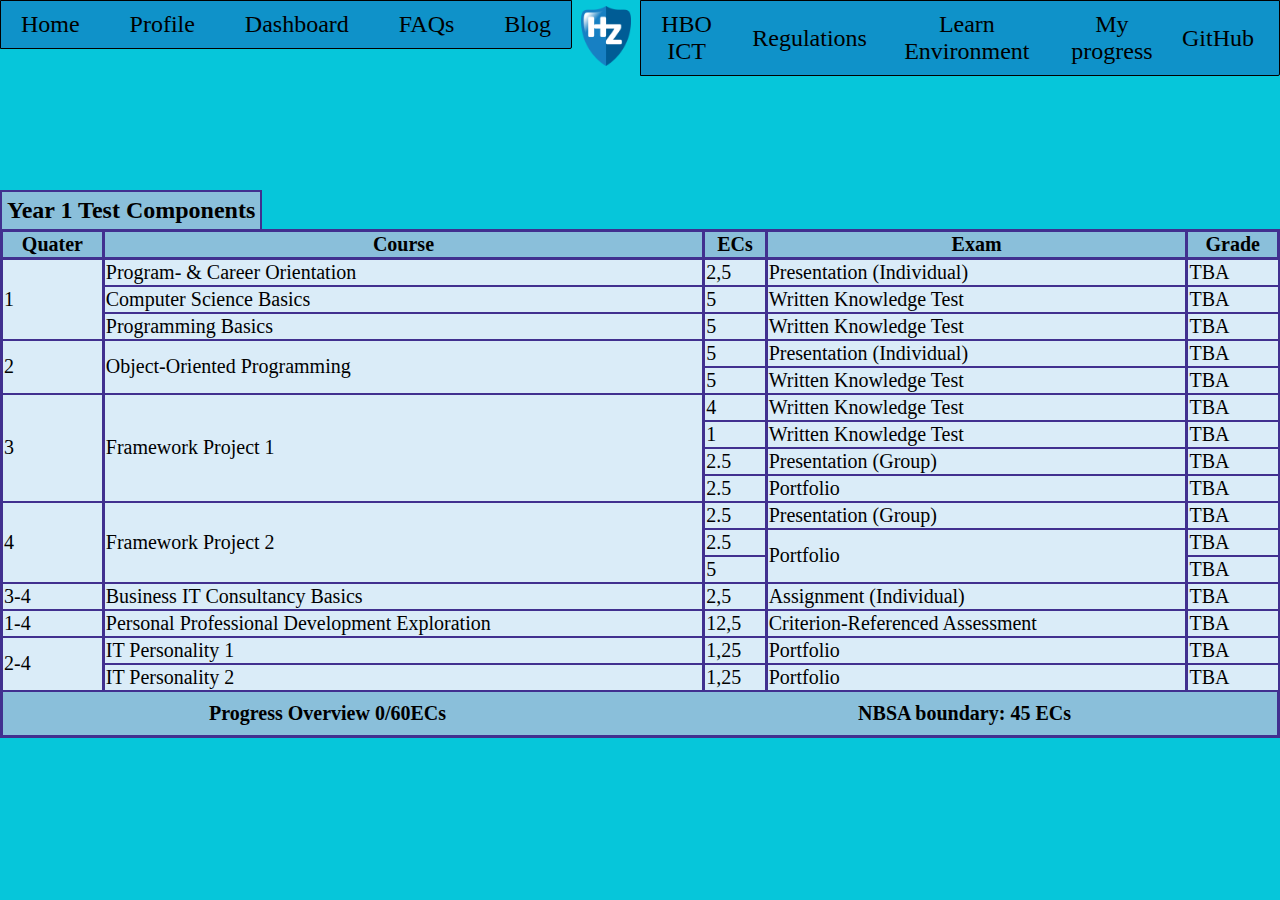
<file: html/dashboard.html>
<!DOCTYPE html>
<html lang="en">

<head>
    <meta charset="UTF-8">
    <meta name="viewport" content="width=device-width, initial-scale=1.TBA">
    <title>Dashboard</title>
    <link rel="stylesheet" href="../css/style.css">
    <link rel="stylesheet" href="../css/dashboardstyle.css">

    <link rel="shortcut icon" type="image/png" href="../photos/icon.png">


</head>

<body>
    <table class="nav-table">

        <tr>
            <td class="nav-td" style="width: 42%; border:none;">
                <nav style="display: flex; margin: 0; height: 100%; justify-content: space-around;">
                    <a href="../html/index.html">Home</a>
                    <a href="../html/profile.html">Profile</a>
                    <a href="../html/dashboard.html">Dashboard</a>
                    <a href="../html/faq.html">FAQs</a>
                    <a href="../html/blog.html" style="margin: 0px;">Blog</a>
                </nav>
            </td>
            <td style="width: 5%; border:none;">
                <img src="../photos/hz-logo.png" alt="" style="width: 50px; height: 60px;">
            </td>

            <td class="nav-td" style="border:none;">

                <nav class="second-nav">
                    <a href="https://oer.hz.nl/6978cdea-fb31-430b-9bf9-63206aa07754" target="_blank"
                        style="align-items: center;">HBO ICT</a>

                    <a href="https://hz.nl/uploads/documents/1.4-Over-de-HZ/1.4.3.-Regelingen-en-documenten/OERS/2023-2024/Juli/TWE/IR-B-HBO-ICT-full-time-2023-2024-DEF.pdf"
                        target="_blank" style="align-items: center;">
                        Regulations</a>
                    <a href="https://learn.hz.nl/" target="_blan">Learn Environment</a>
                    <a href="https://hz.osiris-student.nl/home" target="_blank">My progress</a>
                    <a href="https://github.com/HZ-HBO-ICT" style="padding: 0px;">GitHub</a>
                </nav>
            </td>
        </tr>
    </table>

    <br><br><br><br><br><br>

    <div class="dashboard-div">

        <h2 class="table-title">Year 1 Test Components</h2>
        <table class="dashboard">

            <tr>
                <th>Quater</th>
                <th>Course</th>
                <th>ECs</th>
                <th>Exam</th>
                <th>Grade</th>
            </tr>


            <tr class="not-merged">
                <td rowspan="3">1</td>
                <td>Program- & Career Orientation</td>
                <td>2,5</td>
                <td>Presentation (Individual)</td>
                <td>TBA</td>
            </tr>
            <tr class="not-merged">
                <!---->
                <td>Computer Science Basics</td>
                <td>5</td>
                <td>Written Knowledge Test</td>
                <td>TBA</td>
            </tr>
            <tr class="not-merged">
                <!---->
                <td>Programming Basics</td>
                <td>5</td>
                <td>Written Knowledge Test</td>
                <td>TBA</td>
            </tr>


            <tr class="not-merged">
                <td rowspan="2">2</td>
                <td rowspan="2">Object-Oriented Programming</td>
                <td>5</td>
                <td>Presentation (Individual)</td>
                <td>TBA</td>
            </tr>
            <tr class="not-merged">
                <!-- -->

                <td>5</td>
                <td>Written Knowledge Test</td>
                <td>TBA</td>
            </tr>


            <tr class="not-merged">
                <td rowspan="4">3</td>
                <td rowspan="4">Framework Project 1</td>
                <td>4</td>
                <td>Written Knowledge Test</td>
                <td>TBA</td>
            </tr>
            <tr class="not-merged">
                <!-- -->

                <td>1</td>
                <td>Written Knowledge Test</td>
                <td>TBA</td>
            </tr>
            <tr class="not-merged">
                <!-- -->

                <td>2.5</td>
                <td>Presentation (Group)</td>
                <td>TBA</td>
            </tr>
            <tr class="not-merged">
                <!-- -->

                <td>2.5</td>
                <td>Portfolio</td>
                <td>TBA</td>
            </tr>


            <tr class="not-merged">
                <td rowspan="3">4</td>
                <td rowspan="3">Framework Project 2</td>
                <td>2.5</td>
                <td>Presentation (Group)</td>
                <td>TBA</td>
            </tr>
            <tr class="not-merged">
                <!-- -->

                <td>2.5</td>
                <td rowspan="2">Portfolio</td>
                <td>TBA</td>
            </tr>
            <tr class="not-merged">
                <!-- -->

                <td>5</td>
                <!-- -->
                <td>TBA</td>
            </tr>


            <tr class="not-merged">
                <td>3-4</td>
                <td>Business IT Consultancy Basics</td>
                <td>2,5</td>
                <td>Assignment (Individual)</td>
                <td>TBA</td>
            </tr>

            <tr class="not-merged">
                <td>1-4</td>
                <td>Personal Professional Development Exploration</td>
                <td>12,5</td>
                <td>Criterion-Referenced Assessment</td>
                <td>TBA</td>
            </tr>

            <tr class="not-merged">
                <td rowspan="2">2-4</td>
                <td>IT Personality 1</td>
                <td>1,25</td>
                <td>Portfolio</td>
                <td>TBA</td>
            </tr>
            <tr class="not-merged">
                <!-- -->
                <td>IT Personality 2</td>
                <td>1,25</td>
                <td>Portfolio</td>
                <td>TBA</td>
            </tr>
        </table>

        <div class="progress-div">
            <div class="di">
                Progress Overview 0/60ECs
            </div>
            <div class="di">
                NBSA boundary: 45 ECs
            </div>

        </div>

    </div><br>
</body>

</html>
</file>
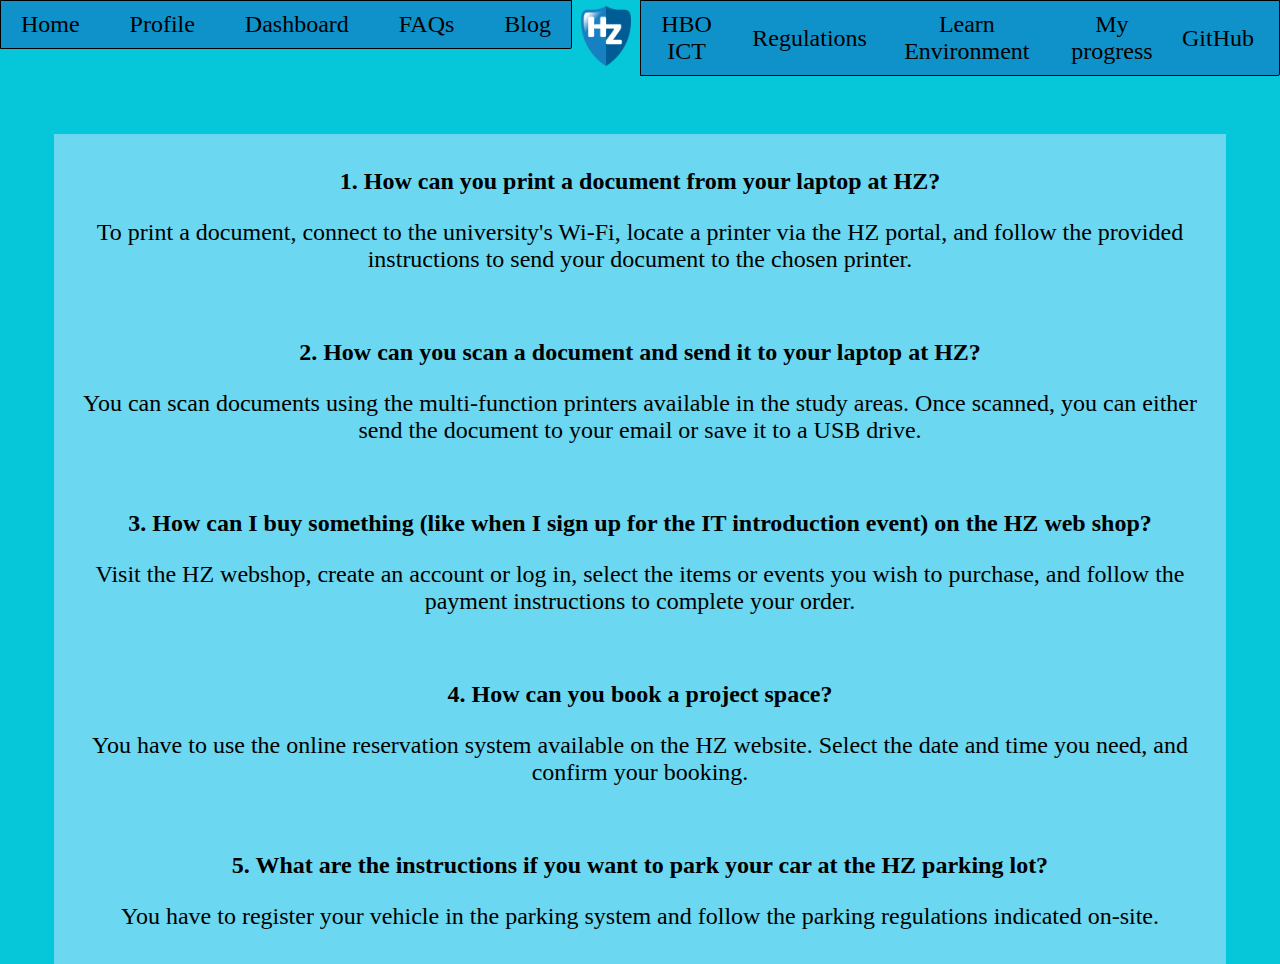
<file: html/faq.html>
<!DOCTYPE html>
<html lang="en">

<head>
    <meta charset="UTF-8">
    <meta name="viewport" content="width=device-width, initial-scale=1.0">
    <title>FAQs</title>
    <link rel="stylesheet" href="../css/style.css">
    <link rel="stylesheet" href="../css/faqstyle.css">
    <link rel="shortcut icon" type="image/png" href="../photos/icon.png">


</head>

<body>
    <table class="nav-table">

        <tr>
            <td class="nav-td" style="width: 42%;">
                <nav style="display: flex; margin: 0; height: 100%; justify-content: space-around;">
                    <a href="../html/index.html">Home</a>
                    <a href="../html/profile.html">Profile</a>
                    <a href="../html/dashboard.html">Dashboard</a>
                    <a href="../html/faq.html">FAQs</a>
                    <a href="../html/blog.html" style="margin: 0px;">Blog</a>
                </nav>
            </td>
            <td style="width: 5%;">
                <img src="../photos/hz-logo.png" alt="" style="width: 50px; height: 60px;">
            </td>

            <td class="nav-td">

                <nav class="second-nav">
                    <a href="https://oer.hz.nl/6978cdea-fb31-430b-9bf9-63206aa07754" target="_blank"
                        style="align-items: center;">HBO ICT</a>

                    <a href="https://hz.nl/uploads/documents/1.4-Over-de-HZ/1.4.3.-Regelingen-en-documenten/OERS/2023-2024/Juli/TWE/IR-B-HBO-ICT-full-time-2023-2024-DEF.pdf"
                        target="_blank" style="align-items: center;">
                        Regulations</a>
                    <a href="https://learn.hz.nl/" target="_blan">Learn Environment</a>
                    <a href="https://hz.osiris-student.nl/home" target="_blank">My progress</a>
                    <a href="https://github.com/HZ-HBO-ICT" style="padding: 0px;">GitHub</a>
                </nav>
            </td>
        </tr>
    </table>
    <br><br><br><br>

    <div class="mainDiv">
        <div class="childDiv">
            <p class="question">1. How can you print a document from your laptop at HZ?</p>
            <p>To print a document, connect to the university's Wi-Fi, locate a printer via the HZ portal, and follow
                the provided instructions to send your document to the chosen printer.</p>
        </div>
        <br>
        <div class="childDiv">
            <p class="question">2. How can you scan a document and send it to your laptop at HZ?</p>
            <p>You can scan documents using the multi-function printers available in the study areas. Once scanned, you
                can either send the document to your email or save it to a USB drive.</p>
        </div>
        <br>
        <div class="childDiv">
            <p class="question">3. How can I buy something (like when I sign up for the IT introduction event) on the HZ
                web shop?</p>
            <p>Visit the HZ webshop, create an account or log in, select the items or events you wish to purchase, and
                follow the payment instructions to complete your order.</p>
        </div>
        <br>
        <div class="childDiv">
            <p class="question">4. How can you book a project space?</p>
            <p>You have to use the online reservation system available on the HZ website. Select the date
                and
                time you need, and confirm your booking.</p>
        </div>
        <br>
        <div class="childDiv">
            <p class="question">5. What are the instructions if you want to park your car at the HZ parking lot?</p>
            <p> You have to register your vehicle in the parking system and follow the parking
                regulations indicated on-site.</p>
        </div>
    </div>
</body>

</html>
</file>
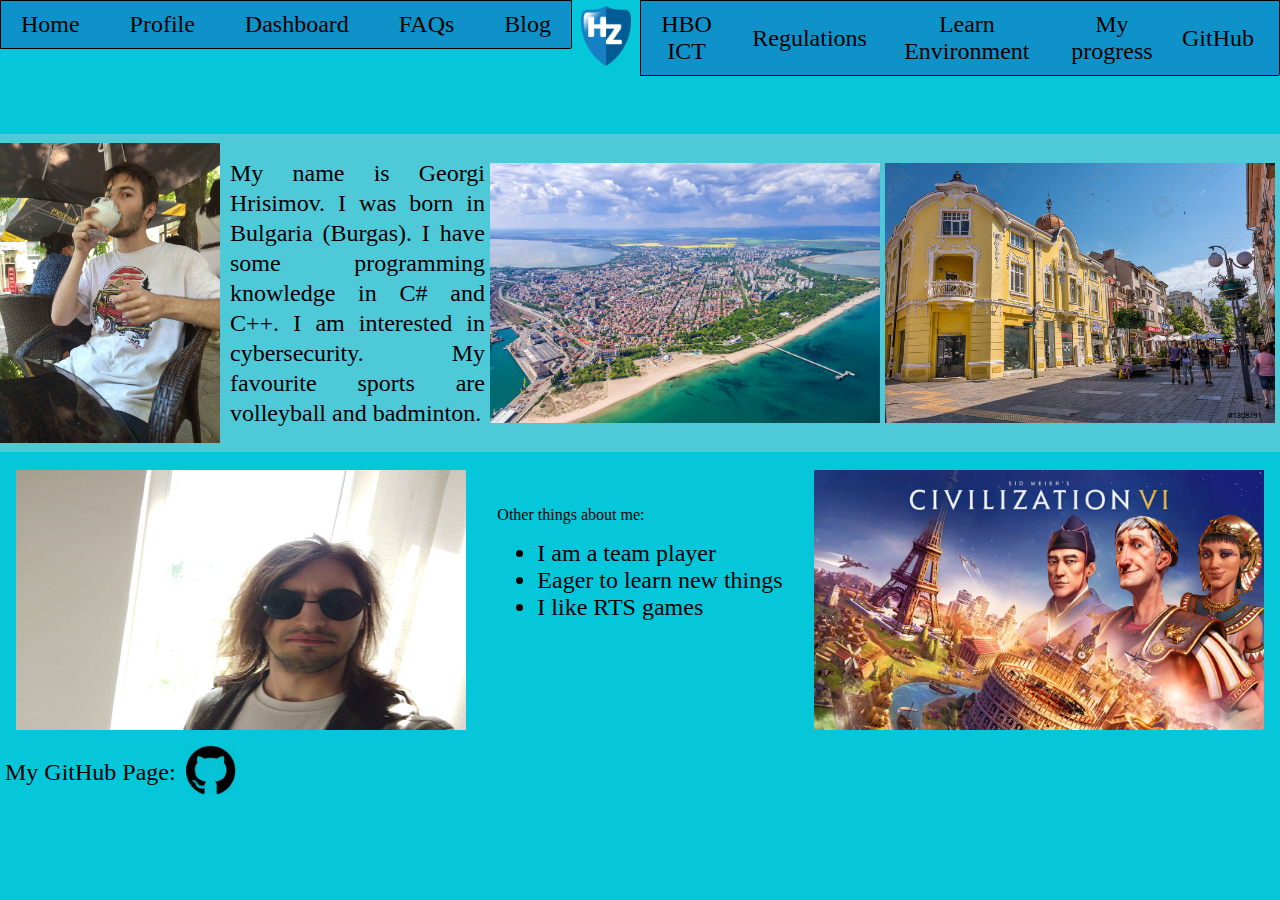
<file: html/profile.html>
<!DOCTYPE html>
<html lang="en">

<head>
    <meta charset="UTF-8" />
    <meta name="viewport" content="width=device-width, initial-scale=1.0" />
    <title>Profile</title>
    <link rel="stylesheet" href="../css/style.css" />
    <link rel="shortcut icon" type="image/png" href="../photos/icon.png" />
</head>

<body>
    <table class="nav-table">

        <tr>
            <td class="nav-td" style="width: 42%;">
                <nav style="display: flex; margin: 0; height: 100%; justify-content: space-around;">
                    <a href="../html/index.html">Home</a>
                    <a href="../html/profile.html">Profile</a>
                    <a href="../html/dashboard.html">Dashboard</a>
                    <a href="../html/faq.html">FAQs</a>
                    <a href="../html/blog.html" style="margin: 0px;">Blog</a>
                </nav>
            </td>
            <td style="width: 5%;">
                <img src="../photos/hz-logo.png" alt="" style="width: 50px; height: 60px;">
            </td>

            <td class="nav-td">

                <nav class="second-nav">
                    <a href="https://oer.hz.nl/6978cdea-fb31-430b-9bf9-63206aa07754" target="_blank"
                        style="align-items: center;">HBO ICT</a>

                    <a href="https://hz.nl/uploads/documents/1.4-Over-de-HZ/1.4.3.-Regelingen-en-documenten/OERS/2023-2024/Juli/TWE/IR-B-HBO-ICT-full-time-2023-2024-DEF.pdf"
                        target="_blank" style="align-items: center;">
                        Regulations</a>
                    <a href="https://learn.hz.nl/" target="_blan">Learn Environment</a>
                    <a href="https://hz.osiris-student.nl/home" target="_blank">My progress</a>
                    <a href="https://github.com/HZ-HBO-ICT" style="padding: 0px;">GitHub</a>
                </nav>
            </td>
        </tr>
    </table>
    <br /><br /><br /><br />

    <div class="whoamiDiv">
        <img class="me" src="../photos/me3.jpg" alt="" />
        <div style="width: 380px; margin-right: 5px">
            <p style="line-height: 30px; text-align: justify;">
                My name is Georgi Hrisimov. I was born in Bulgaria (Burgas). I have
                some programming knowledge in C# and C++. I am interested in
                cybersecurity. My favourite sports are volleyball and badminton.
            </p>
        </div>
        <img src="../photos/burgas.jpg" alt="burgas" style="border-radius: 0px; margin-right: 5px" />
        <img src="../photos/burgas2.jpg" alt="burgas" style="border-radius: 0px; margin-right: 5px" />
    </div><br><br>

    <div class="photos">
        <img src="../photos/me2.jpg" alt="">
        <div><br><br>
            Other things about me:
            <ul>
                <li>I am a team player</li>
                <li>Eager to learn new things</li>
                <li>I like RTS games</li>
            </ul>
        </div>
        <img src="../photos/civ6.avif" alt="">
    </div>

    <div style="display: inline-flex; align-items: center; margin: 5px;">

        <p style="font-size: 24px; margin-right: 5px">My GitHub Page:</p>
        <a href="https://github.com/GKHrisimov19">
            <img src="../photos/github.webp" alt="" class="github" />
        </a>
    </div>
</body>

</html>
</file>
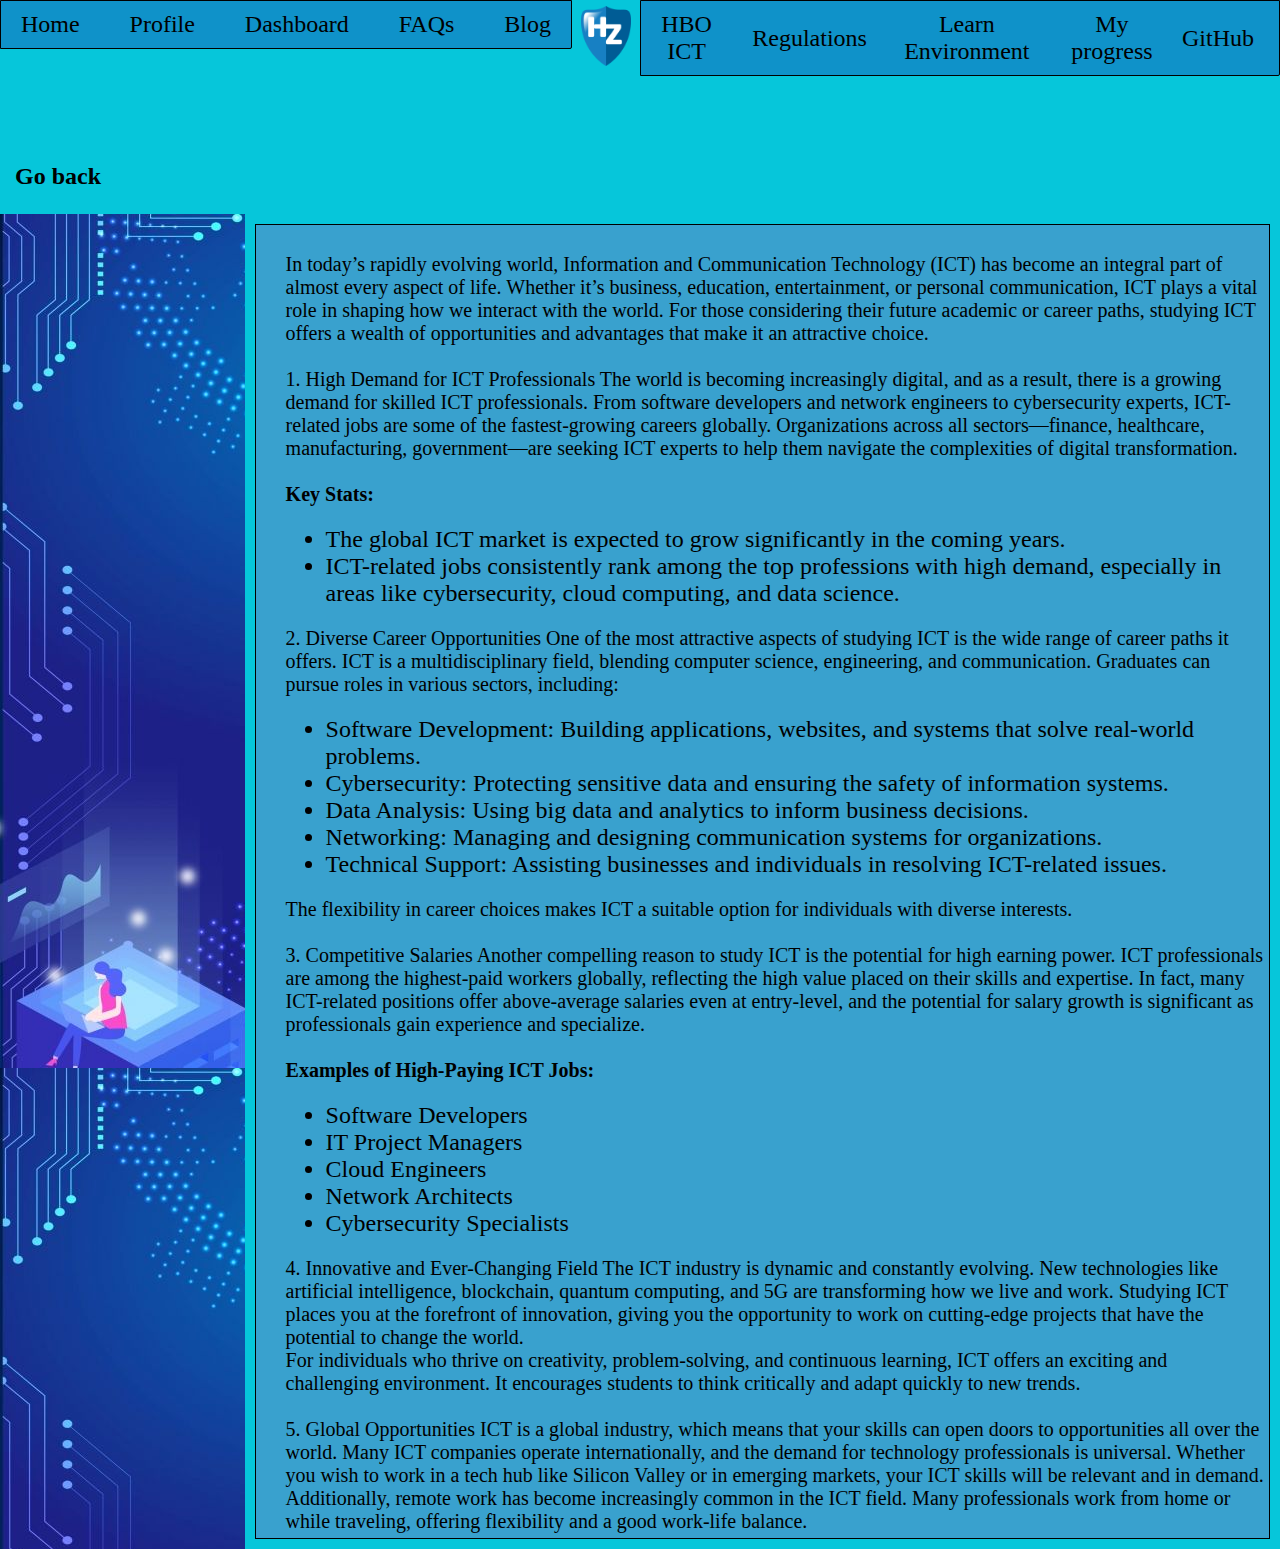
<file: html/articles/article1.html>
<!DOCTYPE html>
<html lang="en">

<head>
    <meta charset="UTF-8">
    <meta name="viewport" content="width=device-width, initial-scale=1.0">
    <title>Blog</title>
    <link rel="stylesheet" href="../../css/style.css">
    <link rel="stylesheet" href="../../css/blogstyle.css">
    <link rel="shortcut icon" type="image/png" href="../../photos/icon.png">
</head>

<body>
    <table class="nav-table">

        <tr>
            <td class="nav-td" style="width: 42%;">
                <nav style="display: flex; margin: 0; height: 100%; justify-content: space-around;">
                    <a href="../../html/index.html">Home</a>
                    <a href="../../html/profile.html">Profile</a>
                    <a href="../../html/dashboard.html">Dashboard</a>
                    <a href="../../html/faq.html">FAQs</a>
                    <a href="../../html/blog.html" style="margin: 0px;">Blog</a>
                </nav>
            </td>
            <td style="width: 5%;">
                <img src="../../photos/hz-logo.png" alt="" style="width: 50px; height: 60px;">
            </td>

            <td class="nav-td">

                <nav class="second-nav">
                    <a href="https://oer.hz.nl/6978cdea-fb31-430b-9bf9-63206aa07754" target="_blank"
                        style="align-items: center;">HBO ICT</a>

                    <a href="https://hz.nl/uploads/documents/1.4-Over-de-HZ/1.4.3.-Regelingen-en-documenten/OERS/2023-2024/Juli/TWE/IR-B-HBO-ICT-full-time-2023-2024-DEF.pdf"
                        target="_blank" style="align-items: center;">
                        Regulations</a>
                    <a href="https://learn.hz.nl/" target="_blan">Learn Environment</a>
                    <a href="https://hz.osiris-student.nl/home" target="_blank">My progress</a>
                    <a href="https://github.com/HZ-HBO-ICT" style="padding: 0px;">GitHub</a>
                </nav>
            </td>
        </tr>
    </table><br><br><br><br>


    <h1 style="margin-left: 10px;"><a href="../blog.html" class="read-more-link">
            Go back
        </a></h1>

    <div class="main-div">

        <div class="side-div2"></div>

        <div class="articles-content-div">
            <br>
            In today’s rapidly evolving world, Information and Communication Technology (ICT) has become an integral
            part of almost every aspect of life. Whether it’s business, education, entertainment, or personal
            communication, ICT plays a vital role in shaping how we interact with the world. For those considering their
            future academic or career paths, studying ICT offers a wealth of opportunities and advantages that make it
            an attractive choice.
            <br><br>
            1. High Demand for ICT Professionals
            The world is becoming increasingly digital, and as a result, there is a growing demand for skilled ICT
            professionals. From software developers and network engineers to cybersecurity experts, ICT-related jobs are
            some of the fastest-growing careers globally. Organizations across all sectors—finance, healthcare,
            manufacturing, government—are seeking ICT experts to help them navigate the complexities of digital
            transformation.
            <br><br>
            <b>Key Stats:</b>
            <ul>
                <li>The global ICT market is expected to grow significantly in the coming years.</li>
                <li> ICT-related jobs consistently rank among the top professions with high demand, especially in areas
                    like
                    cybersecurity, cloud computing, and data science.</li>
            </ul>


            2. Diverse Career Opportunities
            One of the most attractive aspects of studying ICT is the wide range of career paths it offers. ICT is a
            multidisciplinary field, blending computer science, engineering, and communication. Graduates can pursue
            roles in various sectors, including:
            <ul>
                <li> Software Development: Building applications, websites, and systems that solve real-world problems.
                </li>
                <li> Cybersecurity: Protecting sensitive data and ensuring the safety of information systems.
                </li>
                <li> Data Analysis: Using big data and analytics to inform business decisions.
                </li>
                <li> Networking: Managing and designing communication systems for organizations.
                </li>
                <li> Technical Support: Assisting businesses and individuals in resolving ICT-related issues.
                </li>
            </ul>

            The flexibility in career choices makes ICT a suitable option for individuals with diverse interests.
            <br><br>

            3. Competitive Salaries
            Another compelling reason to study ICT is the potential for high earning power. ICT professionals are among
            the highest-paid workers globally, reflecting the high value placed on their skills and expertise. In fact,
            many ICT-related positions offer above-average salaries even at entry-level, and the potential for salary
            growth is significant as professionals gain experience and specialize.

            <br><br>
            <b>Examples of High-Paying ICT Jobs:</b>

            <ul>
                <li>Software Developers</li>
                <li>IT Project Managers</li>
                <li>Cloud Engineers</li>
                <li>Network Architects</li>
                <li>Cybersecurity Specialists</li>
            </ul>





            4. Innovative and Ever-Changing Field
            The ICT industry is dynamic and constantly evolving. New technologies like artificial intelligence,
            blockchain, quantum computing, and 5G are transforming how we live and work. Studying ICT places you at the
            forefront of innovation, giving you the opportunity to work on cutting-edge projects that have the potential
            to change the world. <br>

            For individuals who thrive on creativity, problem-solving, and continuous learning, ICT offers an exciting
            and challenging environment. It encourages students to think critically and adapt quickly to new trends.
            <br><br>
            5. Global Opportunities
            ICT is a global industry, which means that your skills can open doors to opportunities all over the world.
            Many ICT companies operate internationally, and the demand for technology professionals is universal.
            Whether you wish to work in a tech hub like Silicon Valley or in emerging markets, your ICT skills will be
            relevant and in demand.
            <br>
            Additionally, remote work has become increasingly common in the ICT field. Many professionals work from home
            or while traveling, offering flexibility and a good work-life balance.


        </div>

    </div>
</body>

</html>
</file>
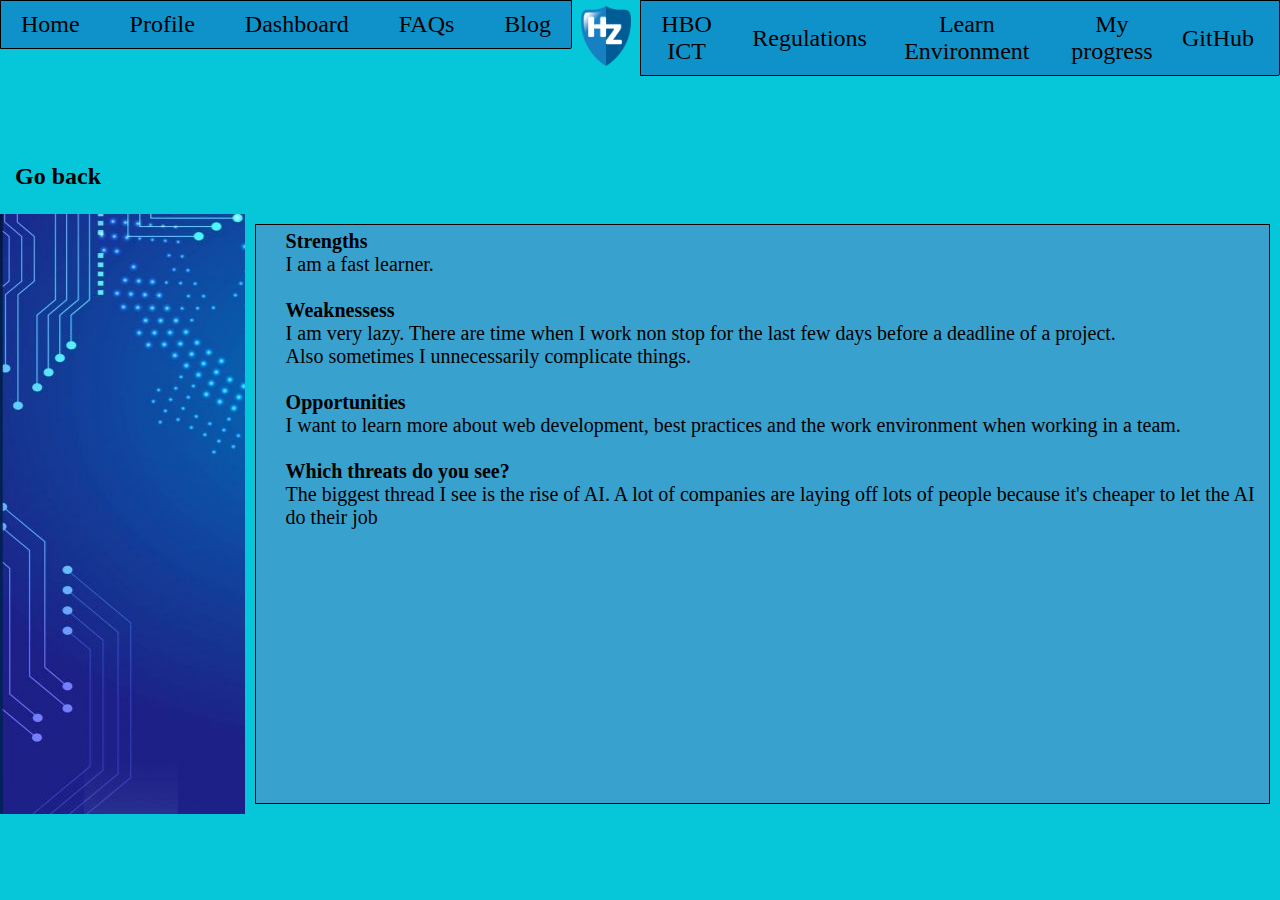
<file: html/articles/article2.html>
<!DOCTYPE html>
<html lang="en">

<head>
    <meta charset="UTF-8">
    <meta name="viewport" content="width=device-width, initial-scale=1.0">
    <title>Blog</title>
    <link rel="stylesheet" href="../../css/style.css">
    <link rel="stylesheet" href="../../css/blogstyle.css">
    <link rel="shortcut icon" type="image/png" href="../../photos/icon.png">
</head>

<body>
    <table class="nav-table">

        <tr>
            <td class="nav-td" style="width: 42%;">
                <nav style="display: flex; margin: 0; height: 100%; justify-content: space-around;">
                    <a href="../../html/index.html">Home</a>
                    <a href="../../html/profile.html">Profile</a>
                    <a href="../../html/dashboard.html">Dashboard</a>
                    <a href="../../html/faq.html">FAQs</a>
                    <a href="../../html/blog.html" style="margin: 0px;">Blog</a>
                </nav>
            </td>
            <td style="width: 5%;">
                <img src="../../photos/hz-logo.png" alt="" style="width: 50px; height: 60px;">
            </td>

            <td class="nav-td">

                <nav class="second-nav">
                    <a href="https://oer.hz.nl/6978cdea-fb31-430b-9bf9-63206aa07754" target="_blank"
                        style="align-items: center;">HBO ICT</a>

                    <a href="https://hz.nl/uploads/documents/1.4-Over-de-HZ/1.4.3.-Regelingen-en-documenten/OERS/2023-2024/Juli/TWE/IR-B-HBO-ICT-full-time-2023-2024-DEF.pdf"
                        target="_blank" style="align-items: center;">
                        Regulations</a>
                    <a href="https://learn.hz.nl/" target="_blan">Learn Environment</a>
                    <a href="https://hz.osiris-student.nl/home" target="_blank">My progress</a>
                    <a href="https://github.com/HZ-HBO-ICT" style="padding: 0px;">GitHub</a>
                </nav>
            </td>
        </tr>
    </table><br><br><br><br>


    <h1 style="margin-left: 10px;"><a href="../blog.html" class="read-more-link">
            Go back
        </a></h1>

    <div class="main-div">

        <div class="side-div2" style="height: 600px;"></div>

        <div class="articles-content-div">

            <b>Strengths</b> <br>
            I am a fast learner.
            <br><br>

            <b>Weaknessess</b><br>
            I am very lazy. There are time when I work non stop for the last few days before a deadline of a project.
            <br>
            Also sometimes I unnecessarily complicate things.
            <br><br>

            <b>Opportunities </b><br>
            I want to learn more about web development, best practices and the work environment when working in a team.
            <br><br>

            <b>Which threats do you see?</b><br>
            The biggest thread I see is the rise of AI. A lot of companies are laying off lots of people because it's
            cheaper to let the AI do their job
            <br><br>

        </div>

    </div>
    <br>
</body>

</html>
</file>
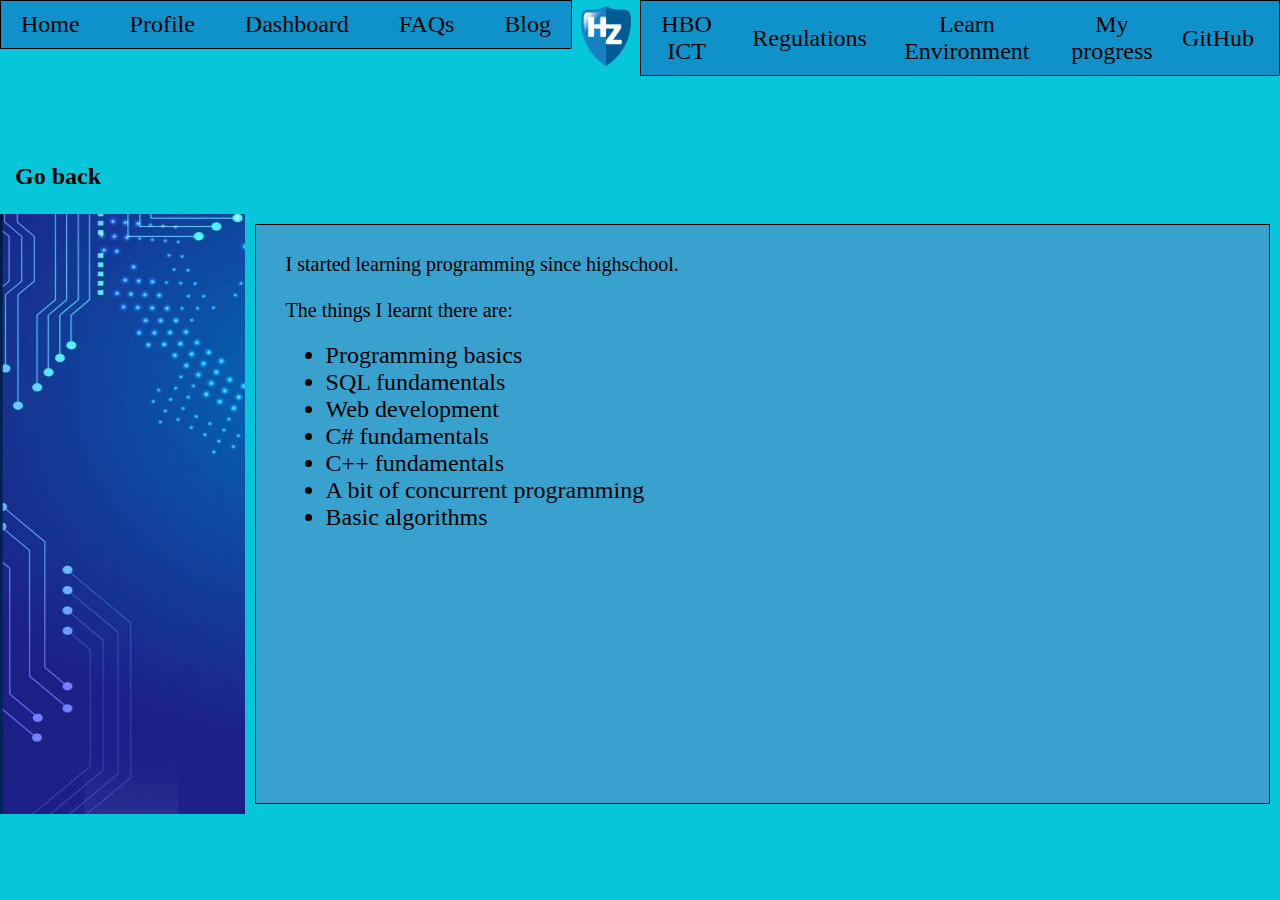
<file: html/articles/article3.html>
<!DOCTYPE html>
<html lang="en">

<head>
    <meta charset="UTF-8">
    <meta name="viewport" content="width=device-width, initial-scale=1.0">
    <title>Blog</title>
    <link rel="stylesheet" href="../../css/style.css">
    <link rel="stylesheet" href="../../css/blogstyle.css">
    <link rel="shortcut icon" type="image/png" href="../../photos/icon.png">
</head>

<body>
    <table class="nav-table">

        <tr>
            <td class="nav-td" style="width: 42%;">
                <nav style="display: flex; margin: 0; height: 100%; justify-content: space-around;">
                    <a href="../../html/index.html">Home</a>
                    <a href="../../html/profile.html">Profile</a>
                    <a href="../../html/dashboard.html">Dashboard</a>
                    <a href="../../html/faq.html">FAQs</a>
                    <a href="../../html/blog.html" style="margin: 0px;">Blog</a>
                </nav>
            </td>
            <td style="width: 5%;">
                <img src="../../photos/hz-logo.png" alt="" style="width: 50px; height: 60px;">
            </td>

            <td class="nav-td">

                <nav class="second-nav">
                    <a href="https://oer.hz.nl/6978cdea-fb31-430b-9bf9-63206aa07754" target="_blank"
                        style="align-items: center;">HBO ICT</a>

                    <a href="https://hz.nl/uploads/documents/1.4-Over-de-HZ/1.4.3.-Regelingen-en-documenten/OERS/2023-2024/Juli/TWE/IR-B-HBO-ICT-full-time-2023-2024-DEF.pdf"
                        target="_blank" style="align-items: center;">
                        Regulations</a>
                    <a href="https://learn.hz.nl/" target="_blan">Learn Environment</a>
                    <a href="https://hz.osiris-student.nl/home" target="_blank">My progress</a>
                    <a href="https://github.com/HZ-HBO-ICT" style="padding: 0px;">GitHub</a>
                </nav>
            </td>
        </tr>
    </table><br><br><br><br>


    <h1 style="margin-left: 10px;"><a href="../blog.html" class="read-more-link">
            Go back
        </a></h1>

    <div class="main-div">

        <div class="side-div2" style="height: 600px;"></div>

        <div class="articles-content-div">
            <br>
            I started learning programming since highschool.
            <br><br>
            The things I learnt there are:

            <ul>
                <li>Programming basics</li>
                <li>SQL fundamentals</li>
                <li>Web development</li>
                <li>C# fundamentals</li>
                <li>C++ fundamentals</li>
                <li>A bit of concurrent programming</li>
                <li>Basic algorithms</li>
            </ul>

        </div>

    </div>
    <br>
</body>

</html>
</file>
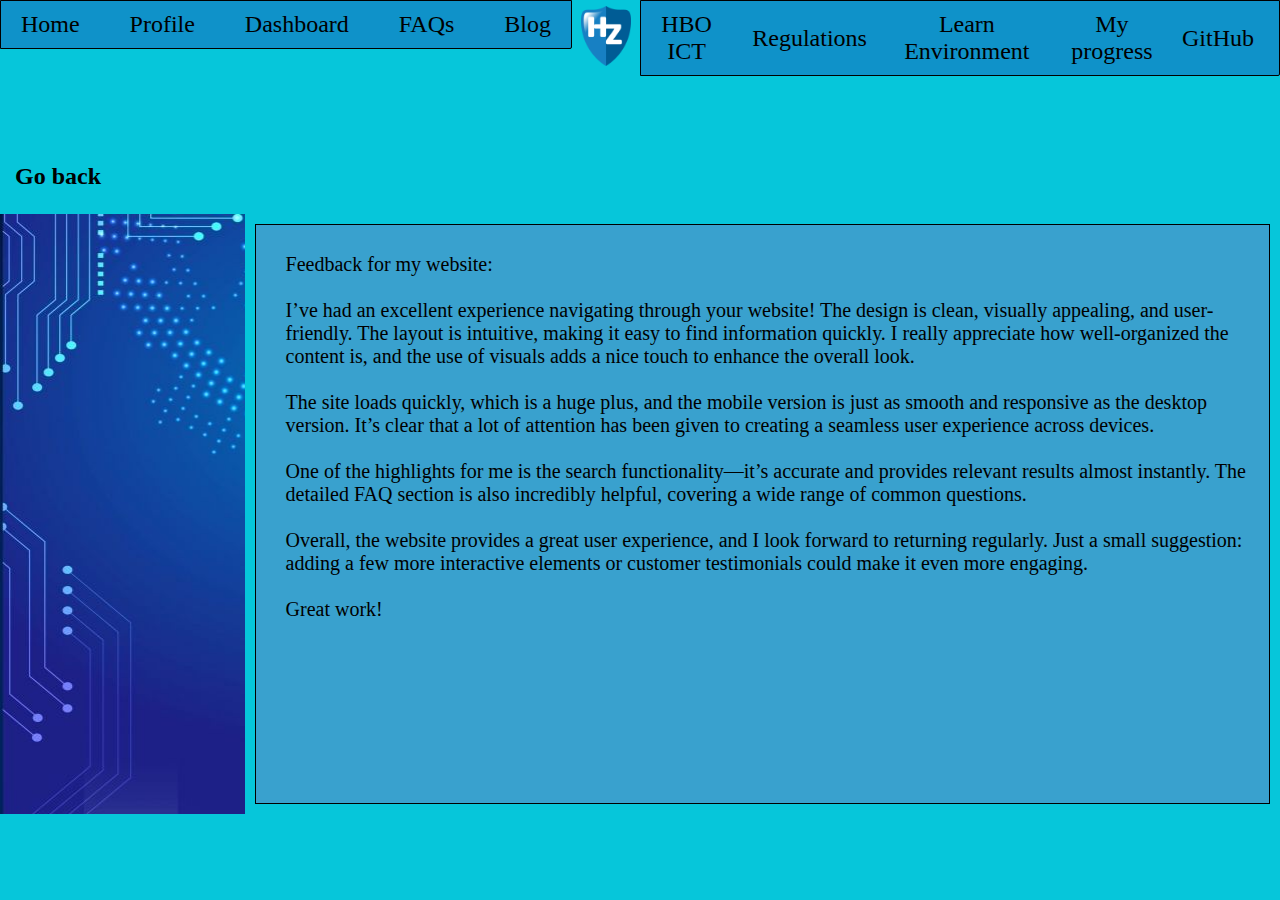
<file: html/articles/article4.html>
<!DOCTYPE html>
<html lang="en">

<head>
    <meta charset="UTF-8">
    <meta name="viewport" content="width=device-width, initial-scale=1.0">
    <title>Blog</title>
    <link rel="stylesheet" href="../../css/style.css">
    <link rel="stylesheet" href="../../css/blogstyle.css">
    <link rel="shortcut icon" type="image/png" href="../../photos/icon.png">
</head>

<body>
    <table class="nav-table">

        <tr>
            <td class="nav-td" style="width: 42%;">
                <nav style="display: flex; margin: 0; height: 100%; justify-content: space-around;">
                    <a href="../../html/index.html">Home</a>
                    <a href="../../html/profile.html">Profile</a>
                    <a href="../../html/dashboard.html">Dashboard</a>
                    <a href="../../html/faq.html">FAQs</a>
                    <a href="../../html/blog.html" style="margin: 0px;">Blog</a>
                </nav>
            </td>
            <td style="width: 5%;">
                <img src="../../photos/hz-logo.png" alt="" style="width: 50px; height: 60px;">
            </td>

            <td class="nav-td">

                <nav class="second-nav">
                    <a href="https://oer.hz.nl/6978cdea-fb31-430b-9bf9-63206aa07754" target="_blank"
                        style="align-items: center;">HBO ICT</a>

                    <a href="https://hz.nl/uploads/documents/1.4-Over-de-HZ/1.4.3.-Regelingen-en-documenten/OERS/2023-2024/Juli/TWE/IR-B-HBO-ICT-full-time-2023-2024-DEF.pdf"
                        target="_blank" style="align-items: center;">
                        Regulations</a>
                    <a href="https://learn.hz.nl/" target="_blan">Learn Environment</a>
                    <a href="https://hz.osiris-student.nl/home" target="_blank">My progress</a>
                    <a href="https://github.com/HZ-HBO-ICT" style="padding: 0px;">GitHub</a>
                </nav>
            </td>
        </tr>
    </table><br><br><br><br>


    <h1 style="margin-left: 10px;"><a href="../blog.html" class="read-more-link">
            Go back
        </a></h1>

    <div class="main-div">

        <div class="side-div2" style="height: 600px;"></div>

        <div class="articles-content-div">
            <br>
            Feedback for my website:
            <br><br>

            I’ve had an excellent experience navigating through your website! The design is clean, visually appealing,
            and user-friendly. The layout is intuitive, making it easy to find information quickly. I really appreciate
            how well-organized the content is, and the use of visuals adds a nice touch to enhance the overall look.
            <br><br>
            The site loads quickly, which is a huge plus, and the mobile version is just as smooth and responsive as the
            desktop version. It’s clear that a lot of attention has been given to creating a seamless user experience
            across devices.
            <br><br>
            One of the highlights for me is the search functionality—it’s accurate and provides relevant results almost
            instantly. The detailed FAQ section is also incredibly helpful, covering a wide range of common questions.
            <br><br>
            Overall, the website provides a great user experience, and I look forward to returning regularly. Just a
            small suggestion: adding a few more interactive elements or customer testimonials could make it even more
            engaging.
            <br><br>
            Great work!

        </div>

    </div>
    <br>
</body>

</html>
</file>
<file: style.css>
html{
    background-color: #06C6DA;
   
}

body{
    margin: 0;
}

.nav-table{
    border-collapse: collapse;
   
    display:inline;
   text-align: center;
    width: 100%;
  
    
}


.second-nav{
    display: flex;
    align-items: center;
    justify-content: center;
   
}

nav{
    border: 1px solid black;
    border-bottom-right-radius: 2px;
    background-color: #0F92C9;
    overflow: hidden;
    padding: 5px;
    
}
.nav-td{
    padding: 0;
    width: 47%;
    vertical-align: top;
}


a{
    font-size: 24px;
    color: black;
    text-decoration: none;
    margin-right: 20px;
    padding: 5px;

}
a:hover{
    background-color: white;
        
    
}
img{
    height: 260px;
    width: 450px;
    padding: 0px;
    margin-top: 0px;
    margin-bottom: 0px;
    
}
.fon{
    font-size: 24px;
    line-height: 30px;
    margin-left: 20px;
    
}
.center{
    text-align: center;
    margin-bottom: 60px;
    font-size: 64px;
}
li{
    font-size: 24px;
}

.whoamiDiv{
    width: 100%;
    background-color: #4dc9d7;
    display: inline-flex;
    align-items: center;
    font-size: 24px;
    
}
.me{
    height: 300px;
    width: 220px;
    margin-right: 10px;
}
.github{
    width: 50px;
    height: 50px;
}

.link{
    width: fit-content;
    height: fit-content; 
    font-size: 18px;
}
</file>
<file: css/style.css>
html{
    background-color: #06C6DA;
   
}

body{
    margin: 0;
}

.nav-table{
    border-collapse: collapse;
   
    display:inline;
   text-align: center;
    width: 100%;
  
    
}


.second-nav{
    display: flex;
    align-items: center;
    justify-content: center;
   
}

nav{
    border: 1px solid black;
    border-bottom-right-radius: 2px;
    background-color: #0F92C9;
    overflow: hidden;
    padding: 5px;
    
}
.nav-td{
    padding: 0;
    width: 47%;
    vertical-align: top;
}


a{
    font-size: 24px;
    color: black;
    text-decoration: none;
    margin-right: 20px;
    padding: 5px;

}
a:hover{
    background-color: white;
        
    
}
img{
    height: 260px;
    width: 450px;
    padding: 0px;
    margin-top: 0px;
    margin-bottom: 0px;
    
}
.fon{
    font-size: 24px;
    line-height: 30px;
    margin-left: 20px;
    
}
.center{
    text-align: center;
    margin-bottom: 60px;
    font-size: 64px;
}
li{
    font-size: 24px;
}

.whoamiDiv{
    width: 100%;
    background-color: #4dc9d7;
    display: inline-flex;
    align-items: center;
    font-size: 24px;
    
}
.me{
    height: 300px;
    width: 220px;
    margin-right: 10px;
}
.github{
    width: 50px;
    height: 50px;
}

.link{
    width: fit-content;
    height: fit-content; 
    font-size: 18px;
}

.photos{
    justify-content: space-around;
    display: flex;
}
</file>
<file: blogstyle.css>
.main-div{
   
    width: 100%;
    display: flex;
}

.side-div{
   
    background-image: url(photos/vertical3.jpg);
    width: 20%;
}

.articles-div{
    width: 80%;
}

.article-div{
    margin: 10px;
    padding: 5px;
    border: 1px solid black;
    background-color: #39a1ce;
    padding-left: 30px;
}

.read-more-link:hover{
    color: white;
    background-color: #39a1ce;
}

.ptext{
    margin-top: 3px;
    margin-bottom: 3px;
    font-size: 20px;
}
</file>
<file: dashboardstyle.css>
.dashboard-div{
 

}

table.dashboard{
    width: 100%;
    font-size: 20px;
    
}

table.dashboard, td{
    
    border: 2px solid rgb(65, 48, 143);
    border-collapse: collapse;
    border-left: 3px solid rgb(65, 48, 143);
}


th{
    border: 3px solid rgb(65, 48, 143);
    background-color: rgb(138, 191, 218);
    color: black;
}

.not-merged{
    background-color: rgb(218, 236, 248);
}



.table-title{
    
    border: 2px solid rgb(65, 48, 143);
    border-bottom: 0px;
    width: fit-content;
    padding: 5px;
    margin-bottom: 0px;
    background-color: rgb(138, 191, 218);
    
}

.progress-div{
    display: flex;
    background-color: rgb(138, 191, 218);
    border: 3px solid rgb(65, 48, 143);
    border-top: none;
    font-size: 20px;
    justify-content: space-around;
    font-weight: bold;
}

.di{
   margin: 10px;
}
</file>
<file: faqstyle.css>
.mainDiv{
    background-color: rgb(107, 215, 240);
    margin: auto;
    width: 90%;
    
}

.childDiv{
    text-align: center;
    font-size: 24px;
}
</file>
<file: css/blogstyle.css>
.main-div{
   
    width: 100%;
    display: flex;
}

.side-div{
   
    background-image: url(../photos/vertical3.jpg);
    width: 20%;
}
.side-div2{
    background-image: url(../../photos/vertical3.jpg);
    width: 20%;
    
}

.articles-div{
    width: 80%;
}

.article-div{
    margin: 10px;
    padding: 5px;
    border: 1px solid black;
    background-color: #39a1ce;
    padding-left: 30px;
}
.articles-content-div{
    width: 80%;
    margin: 10px;
    padding: 5px;
    border: 1px solid black;
    background-color: #39a1ce;
    padding-left: 30px;
    font-size: 20px; 
}

.read-more-link:hover{
    color: white;
    background-color: #39a1ce;
}

.ptext{
    margin-top: 3px;
    margin-bottom: 3px;
    font-size: 20px;
}
</file>
<file: css/dashboardstyle.css>
.dashboard-div{
 

}

table.dashboard{
    width: 100%;
    font-size: 20px;
    
}

table.dashboard, td{
    
    border: 2px solid rgb(65, 48, 143);
    border-collapse: collapse;
    border-left: 3px solid rgb(65, 48, 143);
}


th{
    border: 3px solid rgb(65, 48, 143);
    background-color: rgb(138, 191, 218);
    color: black;
}

.not-merged{
    background-color: rgb(218, 236, 248);
}



.table-title{
    
    border: 2px solid rgb(65, 48, 143);
    border-bottom: 0px;
    width: fit-content;
    padding: 5px;
    margin-bottom: 0px;
    background-color: rgb(138, 191, 218);
    
}

.progress-div{
    display: flex;
    background-color: rgb(138, 191, 218);
    border: 3px solid rgb(65, 48, 143);
    border-top: none;
    font-size: 20px;
    justify-content: space-around;
    font-weight: bold;
}

.di{
   margin: 10px;
}
</file>
<file: css/faqstyle.css>
.mainDiv{
    background-color: rgb(107, 215, 240);
    margin: auto;
    width: 90%;
    padding: 10px;
    
}

.childDiv{
    text-align: center;
    font-size: 24px;
}

.question{
font-weight: bold;
}
</file>
